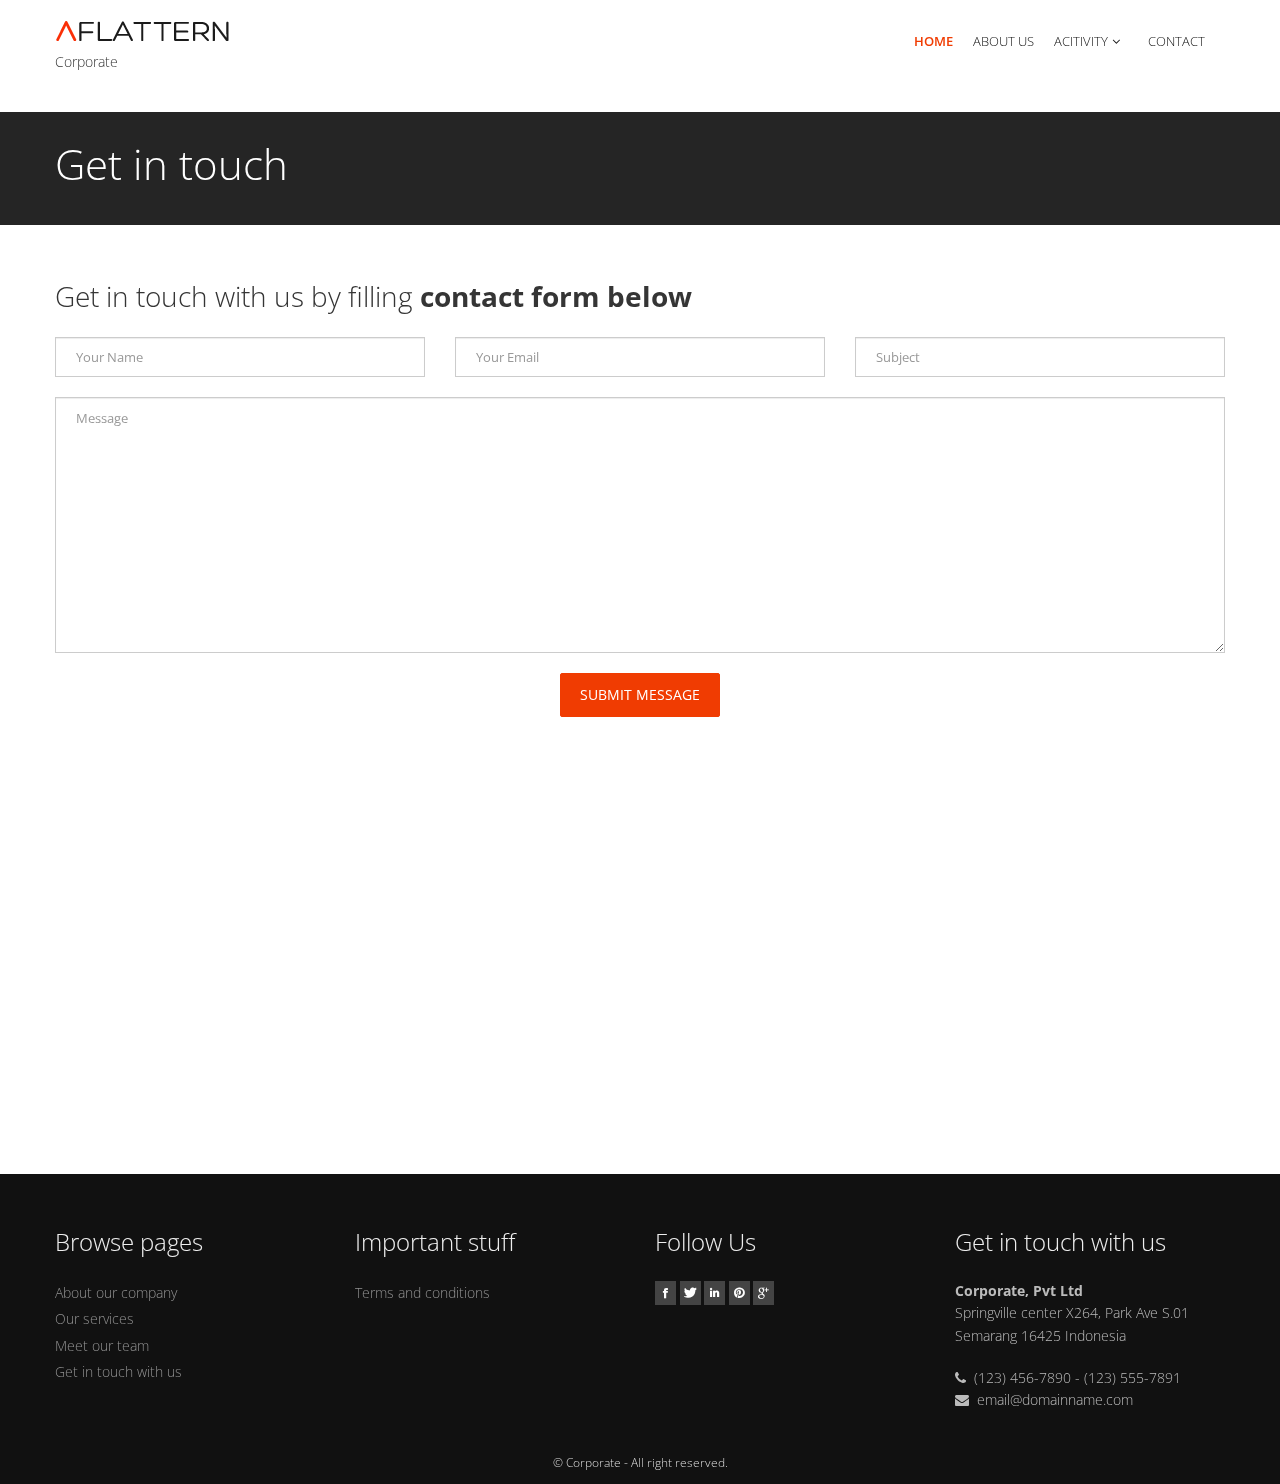
<file: contact.html>
<!DOCTYPE html>
<html lang="en">

<head>
  <meta charset="utf-8">
  <title>Corporate</title>
  <meta name="viewport" content="width=device-width, initial-scale=1.0" />
  <meta name="description" content="" />
  <meta name="author" content="" />

  <!-- css -->
  <link href="https://fonts.googleapis.com/css?family=Noto+Serif:400,400italic,700|Open+Sans:300,400,600,700" rel="stylesheet">
  <link href="css/bootstrap.css" rel="stylesheet" />
  <link href="css/bootstrap-responsive.css" rel="stylesheet" />
  <link href="css/fancybox/jquery.fancybox.css" rel="stylesheet">
  <link href="css/jcarousel.css" rel="stylesheet" />
  <link href="css/flexslider.css" rel="stylesheet" />
  <link href="css/style.css" rel="stylesheet" />
  <!-- Theme skin -->
  <link href="skins/default.css" rel="stylesheet" />
  <!-- Fav and touch icons -->
  <link rel="apple-touch-icon-precomposed" sizes="144x144" href="ico/apple-touch-icon-144-precomposed.png" />
  <link rel="apple-touch-icon-precomposed" sizes="114x114" href="ico/apple-touch-icon-114-precomposed.png" />
  <link rel="apple-touch-icon-precomposed" sizes="72x72" href="ico/apple-touch-icon-72-precomposed.png" />
  <link rel="apple-touch-icon-precomposed" href="ico/apple-touch-icon-57-precomposed.png" />
  <link rel="shortcut icon" href="ico/favicon.png" />

  <!-- =======================================================
    Theme Name: Flattern
    Theme URL: https://bootstrapmade.com/flattern-multipurpose-bootstrap-template/
    Author: BootstrapMade.com
    Author URL: https://bootstrapmade.com
  ======================================================= -->
</head>

<body>
  <div id="wrapper">
    <!-- toggle top area -->
    <!-- <div class="hidden-top">
      <div class="hidden-top-inner container">
        <div class="row">
          <div class="span12">
            <ul>
              <li><strong>We are available for any custom works this month</strong></li>
              <li>Main office: Springville center X264, Park Ave S.01</li>
              <li>Call us <i class="icon-phone"></i> (123) 456-7890 - (123) 555-7891</li>
            </ul>
          </div>
        </div>
      </div>
    </div> -->
    <!-- end toggle top area -->
    <!-- start header -->
    <header>
      <div class="container ">
        <!-- hidden top area toggle link -->
        <!-- <div id="header-hidden-link">
          <a href="#" class="toggle-link" title="Click me you'll get a surprise" data-target=".hidden-top"><i></i>Open</a>
        </div> -->
        <!-- end toggle link -->
        <!-- <div class="row nomargin">
          <div class="span12"> -->
            <!-- <div class="headnav">
              <ul>
                <li><a href="#mySignup" data-toggle="modal"><i class="icon-user"></i> Sign up</a></li>
                <li><a href="#mySignin" data-toggle="modal">Sign in</a></li>
              </ul>
            </div> -->
            <!-- Signup Modal -->
            <!-- <div id="mySignup" class="modal styled hide fade" tabindex="-1" role="dialog" aria-labelledby="mySignupModalLabel" aria-hidden="true">
              <div class="modal-header">
                <button type="button" class="close" data-dismiss="modal" aria-hidden="true">×</button>
                <h4 id="mySignupModalLabel">Create an <strong>account</strong></h4>
              </div>
              <div class="modal-body">
                <form class="form-horizontal">
                  <div class="control-group">
                    <label class="control-label" for="inputEmail">Email</label>
                    <div class="controls">
                      <input type="text" id="inputEmail" placeholder="Email">
                    </div>
                  </div>
                  <div class="control-group">
                    <label class="control-label" for="inputSignupPassword">Password</label>
                    <div class="controls">
                      <input type="password" id="inputSignupPassword" placeholder="Password">
                    </div>
                  </div>
                  <div class="control-group">
                    <label class="control-label" for="inputSignupPassword2">Confirm Password</label>
                    <div class="controls">
                      <input type="password" id="inputSignupPassword2" placeholder="Password">
                    </div>
                  </div>
                  <div class="control-group">
                    <div class="controls">
                      <button type="submit" class="btn">Sign up</button>
                    </div>
                    <p class="aligncenter margintop20">
                      Already have an account? <a href="#mySignin" data-dismiss="modal" aria-hidden="true" data-toggle="modal">Sign in</a>
                    </p>
                  </div>
                </form>
              </div>
            </div> -->
            <!-- end signup modal -->
            <!-- Sign in Modal -->
            <!-- <div id="mySignin" class="modal styled hide fade" tabindex="-1" role="dialog" aria-labelledby="mySigninModalLabel" aria-hidden="true">
              <div class="modal-header">
                <button type="button" class="close" data-dismiss="modal" aria-hidden="true">×</button>
                <h4 id="mySigninModalLabel">Login to your <strong>account</strong></h4>
              </div>
              <div class="modal-body">
                <form class="form-horizontal">
                  <div class="control-group">
                    <label class="control-label" for="inputText">Username</label>
                    <div class="controls">
                      <input type="text" id="inputText" placeholder="Username">
                    </div>
                  </div>
                  <div class="control-group">
                    <label class="control-label" for="inputSigninPassword">Password</label>
                    <div class="controls">
                      <input type="password" id="inputSigninPassword" placeholder="Password">
                    </div>
                  </div>
                  <div class="control-group">
                    <div class="controls">
                      <button type="submit" class="btn">Sign in</button>
                    </div>
                    <p class="aligncenter margintop20">
                      Forgot password? <a href="#myReset" data-dismiss="modal" aria-hidden="true" data-toggle="modal">Reset</a>
                    </p>
                  </div>
                </form>
              </div>
            </div> -->
            <!-- end signin modal -->
            <!-- Reset Modal -->
            <!-- <div id="myReset" class="modal styled hide fade" tabindex="-1" role="dialog" aria-labelledby="myResetModalLabel" aria-hidden="true">
              <div class="modal-header">
                <button type="button" class="close" data-dismiss="modal" aria-hidden="true">×</button>
                <h4 id="myResetModalLabel">Reset your <strong>password</strong></h4>
              </div>
              <div class="modal-body">
                <form class="form-horizontal">
                  <div class="control-group">
                    <label class="control-label" for="inputResetEmail">Email</label>
                    <div class="controls">
                      <input type="text" id="inputResetEmail" placeholder="Email">
                    </div>
                  </div>
                  <div class="control-group">
                    <div class="controls">
                      <button type="submit" class="btn">Reset password</button>
                    </div>
                    <p class="aligncenter margintop20">
                      We will send instructions on how to reset your password to your inbox
                    </p>
                  </div>
                </form>
              </div>
            </div> -->
            <!-- end reset modal -->
          <!-- </div>
        </div> -->
        <div class="row">
          <div class="span4">
            <div class="logo">
              <a href="index.html"><img src="img/logo.png" alt="" class="logo" /></a>
              <h1>Corporate</h1>
            </div>
          </div>
          <div class="span8">
            <div class="navbar navbar-static-top">
              <div class="navigation">
                <nav>
                  <ul class="nav topnav" style="
                    border-right: none;
                    border-left: none;
                    margin: 20px;
                ">
                    <li class="dropdown active">
                      <a href="index.html">Home</a>
                      <!-- <ul class="dropdown-menu">
                        <li><a href="index-alt2.html">Homepage 2</a></li>
                        <li><a href="index-alt3.html">Homepage 3</a></li>
                      </ul> -->
                    </li>
                    <!-- <li class="dropdown">
                      <a href="#">Features <i class="icon-angle-down"></i></a>
                      <ul class="dropdown-menu">
                        <li><a href="typography.html">Typography</a></li>
                        <li><a href="table.html">Table</a></li>
                        <li><a href="components.html">Components</a></li>
                        <li><a href="animations.html">56 Animations</a></li>
                        <li><a href="icons.html">Icons</a></li>
                        <li><a href="icon-variations.html">Icon variations</a></li>
                        <li class="dropdown"><a href="#">3 Sliders <i class="icon-angle-right"></i></a>
                          <ul class="dropdown-menu sub-menu-level1">
                            <li><a href="index.html">Nivo slider</a></li>
                            <li><a href="index-alt2.html">Slit slider</a></li>
                            <li><a href="index-alt3.html">Parallax slider</a></li>
                          </ul>
                        </li>
                      </ul>
                    </li> -->
                    <li class="dropdown">
                      <a href="about.html">About Us</i></a>
                      <!-- <ul class="dropdown-menu">
                        <li><a href="about.html">About us</a></li>
                        <li><a href="pricingbox.html">Pricing boxes</a></li>
                        <li><a href="testimonials.html">Testimonials</a></li>
                        <li><a href="404.html">404</a></li>
                      </ul> -->
                    </li>
                    <li class="dropdown">
                      <a href="#">Acitivity<i class="icon-angle-down"></i></a>
                      <ul class="dropdown-menu">
                        <li><a href="ourteam.html">Our Team</a></li>
                        <li><a href="culture.html">Culture</a></li>
                        <!-- <li><a href="portfolio-4cols.html">Portfolio 4 columns</a></li>
                        <li><a href="portfolio-detail.html">Portfolio detail</a></li> -->
                      </ul>
                    </li>
                    <!-- <li class="dropdown">
                      <a href="#">Blog <i class="icon-angle-down"></i></a>
                      <ul class="dropdown-menu">
                        <li><a href="blog-left-sidebar.html">Blog left sidebar</a></li>
                        <li><a href="blog-right-sidebar.html">Blog right sidebar</a></li>
                        <li><a href="post-left-sidebar.html">Post left sidebar</a></li>
                        <li><a href="post-right-sidebar.html">Post right sidebar</a></li>
                      </ul>
                    </li> -->
                    <li>
                      <a href="contact.html">Contact </a>
                    </li>
                  </ul>
                </nav>
              </div>
              <!-- end navigation -->
            </div>
          </div>
        </div>
      </div>
    </header>
    <!-- end header -->
    <section id="inner-headline">
      <div class="container">
        <div class="row">
          <div class="span4">
            <div class="inner-heading">
              <h2>Get in touch</h2>
            </div>
          </div>
          <div class="span8">
            <!-- <ul class="breadcrumb">
              <li><a href="#"><i class="icon-home"></i></a><i class="icon-angle-right"></i></li>
              <li class="active">Contact</li>
            </ul> -->
          </div>
        </div>
      </div>
    </section>
    <section id="content">
     

      <div class="container">
        <div class="row">
          <div class="span12">
            <h4>Get in touch with us by filling <strong>contact form below</strong></h4>

            <form action="" method="post" role="form" class="contactForm">
              <div id="sendmessage">Your message has been sent. Thank you!</div>
              <div id="errormessage"></div>

              <div class="row">
                <div class="span4 form-group">
                  <input type="text" name="name" class="form-control" id="name" placeholder="Your Name" data-rule="minlen:4" data-msg="Please enter at least 4 chars" />
                  <div class="validation"></div>
                </div>
                <div class="span4 form-group">
                  <input type="email" class="form-control" name="email" id="email" placeholder="Your Email" data-rule="email" data-msg="Please enter a valid email" />
                  <div class="validation"></div>
                </div>
                <div class="span4 form-group">
                  <input type="text" class="form-control" name="subject" id="subject" placeholder="Subject" data-rule="minlen:4" data-msg="Please enter at least 8 chars of subject" />
                  <div class="validation"></div>
                </div>
                <div class="span12 margintop10 form-group">
                  <textarea class="form-control" name="message" rows="12" data-rule="required" data-msg="Please write something for us" placeholder="Message"></textarea>
                  <div class="validation"></div>
                  <p class="text-center">
                    <button class="btn btn-large btn-theme margintop10" type="submit">Submit message</button>
                  </p>
                </div>
              </div>
            </form>
          </div>
        </div>
      </div>

      <iframe src="https://www.google.com/maps/embed?pb=!1m18!1m12!1m3!1d22864.11283411948!2d-73.96468908098944!3d40.630720240038435!2m3!1f0!2f0!3f0!3m2!1i1024!2i768!4f13.1!3m3!1m2!1s0x89c24fa5d33f083b%3A0xc80b8f06e177fe62!2sNew+York%2C+NY%2C+USA!5e0!3m2!1sen!2sbg!4v1540447494452" width="100%" height="380" frameborder="0" style="border:0" allowfullscreen></iframe>
    </section>
    <footer>
      <div class="container">
        <div class="row">
          <div class="span3">
            <div class="widget">
              <h5 class="widgetheading">Browse pages</h5>
              <ul class="link-list">
                <li><a href="about.html">About our company</a></li>
                <li><a href="#">Our services</a></li>
                <li><a href="ourteam.html">Meet our team</a></li>
                <!-- <li><a href="#">Explore our portfolio</a></li> -->
                <li><a href="contact.html">Get in touch with us</a></li>
              </ul>
            </div>
          </div>
          <div class="span3">
            <div class="widget">
              <h5 class="widgetheading">Important stuff</h5>
              <ul class="link-list">
                <!-- <li><a href="#">Press release</a></li> -->
                <li><a href="#">Terms and conditions</a></li>
                <!-- <li><a href="#">Privacy policy</a></li> -->
                <!-- <li><a href="#">Career center</a></li> -->
                <!-- <li><a href="#">Flattern forum</a></li> -->
              </ul>
            </div>
          </div>


          <div class="span3">
            <div class="widget">
            <h5 class=" widgetheading">Follow Us</h5>
              <ul class="social-network">
              <li><a href="#" data-placement="bottom" title="Facebook"><i class="icon-facebook icon-square"></i></a></li>
              <li><a href="#" data-placement="bottom" title="Twitter"><i class="icon-twitter icon-square"></i></a></li>
              <li><a href="#" data-placement="bottom" title="Linkedin"><i class="icon-linkedin icon-square"></i></a></li>
              <li><a href="#" data-placement="bottom" title="Pinterest"><i class="icon-pinterest icon-square"></i></a></li>
              <li><a href="#" data-placement="bottom" title="Google plus"><i class="icon-google-plus icon-square"></i></a></li>
            </ul>
          </div>
          </div>

          <!-- <div class="span3">
            <div class="widget">
              <h5 class="widgetheading">Discover Our Photography</h5>
              <div class="flickr_badge">
                <script type="text/javascript" src="http://www.flickr.com/badge_code_v2.gne?count=8&amp;display=random&amp;size=s&amp;layout=x&amp;source=user&amp;user=your_flickr_user_id"></script>
              </div>
              <div class="clear"></div>
            </div>
          </div> -->
          
          <div class="span3">
            <div class="widget">
              <h5 class="widgetheading">Get in touch with us</h5>
              <address>
								<strong>Corporate, Pvt Ltd</strong><br>
								 Springville center X264, Park Ave S.01<br>
								 Semarang 16425 Indonesia
					 		</address>
              <p>
                <i class="icon-phone"></i> (123) 456-7890 - (123) 555-7891 <br>
                <i class="icon-envelope-alt"></i> email@domainname.com
              </p>
            </div>
          </div>
        </div>
        <div class="copyright">
          <p>
            <span>&copy; Corporate - All right reserved.</span>
          </p>
      </div>
      <!-- <div id="sub-footer"> 
        <div class="container">
          <div class="row">
            <div class="span6">
              <div class="copyright">
                <p>
                  <span>&copy; Corporate - All right reserved.</span>
                </p>
                <div class="credits">
                
                    All the links in the footer should remain intact.
                    You can delete the links only if you purchased the pro version.
                    Licensing information: https://bootstrapmade.com/license/
                    Purchase the pro version with working PHP/AJAX contact form: https://bootstrapmade.com/buy/?theme=Flattern
                  
                  Designed by <a href="https://bootstrapmade.com/">BootstrapMade</a>
                </div>
              </div>
            </div>
             <div class="span6">
              <ul class="social-network">
                <li><a href="#" data-placement="bottom" title="Facebook"><i class="icon-facebook icon-square"></i></a></li>
                <li><a href="#" data-placement="bottom" title="Twitter"><i class="icon-twitter icon-square"></i></a></li>
                <li><a href="#" data-placement="bottom" title="Linkedin"><i class="icon-linkedin icon-square"></i></a></li>
                <li><a href="#" data-placement="bottom" title="Pinterest"><i class="icon-pinterest icon-square"></i></a></li>
                <li><a href="#" data-placement="bottom" title="Google plus"><i class="icon-google-plus icon-square"></i></a></li>
              </ul>
            </div>
          </div>
        </div>
      </div>-->
    </footer>
  </div>
  <!-- <a href="#" class="scrollup"><i class="icon-chevron-up icon-square icon-32 active"></i></a> -->
  <!-- javascript
    ================================================== -->
  <!-- Placed at the end of the document so the pages load faster -->
  <script src="js/jquery.js"></script>
  <script src="js/jquery.easing.1.3.js"></script>
  <script src="js/bootstrap.js"></script>
  <script src="js/jcarousel/jquery.jcarousel.min.js"></script>
  <script src="js/jquery.fancybox.pack.js"></script>
  <script src="js/jquery.fancybox-media.js"></script>
  <script src="js/google-code-prettify/prettify.js"></script>
  <script src="js/portfolio/jquery.quicksand.js"></script>
  <script src="js/portfolio/setting.js"></script>
  <script src="js/jquery.flexslider.js"></script>
  <script src="js/jquery.nivo.slider.js"></script>
  <script src="js/modernizr.custom.js"></script>
  <script src="js/jquery.ba-cond.min.js"></script>
  <script src="js/jquery.slitslider.js"></script>
  <script src="js/animate.js"></script>

  <!-- Template Custom JavaScript File -->
  <script src="js/custom.js"></script>

</body>
</html>
</file>
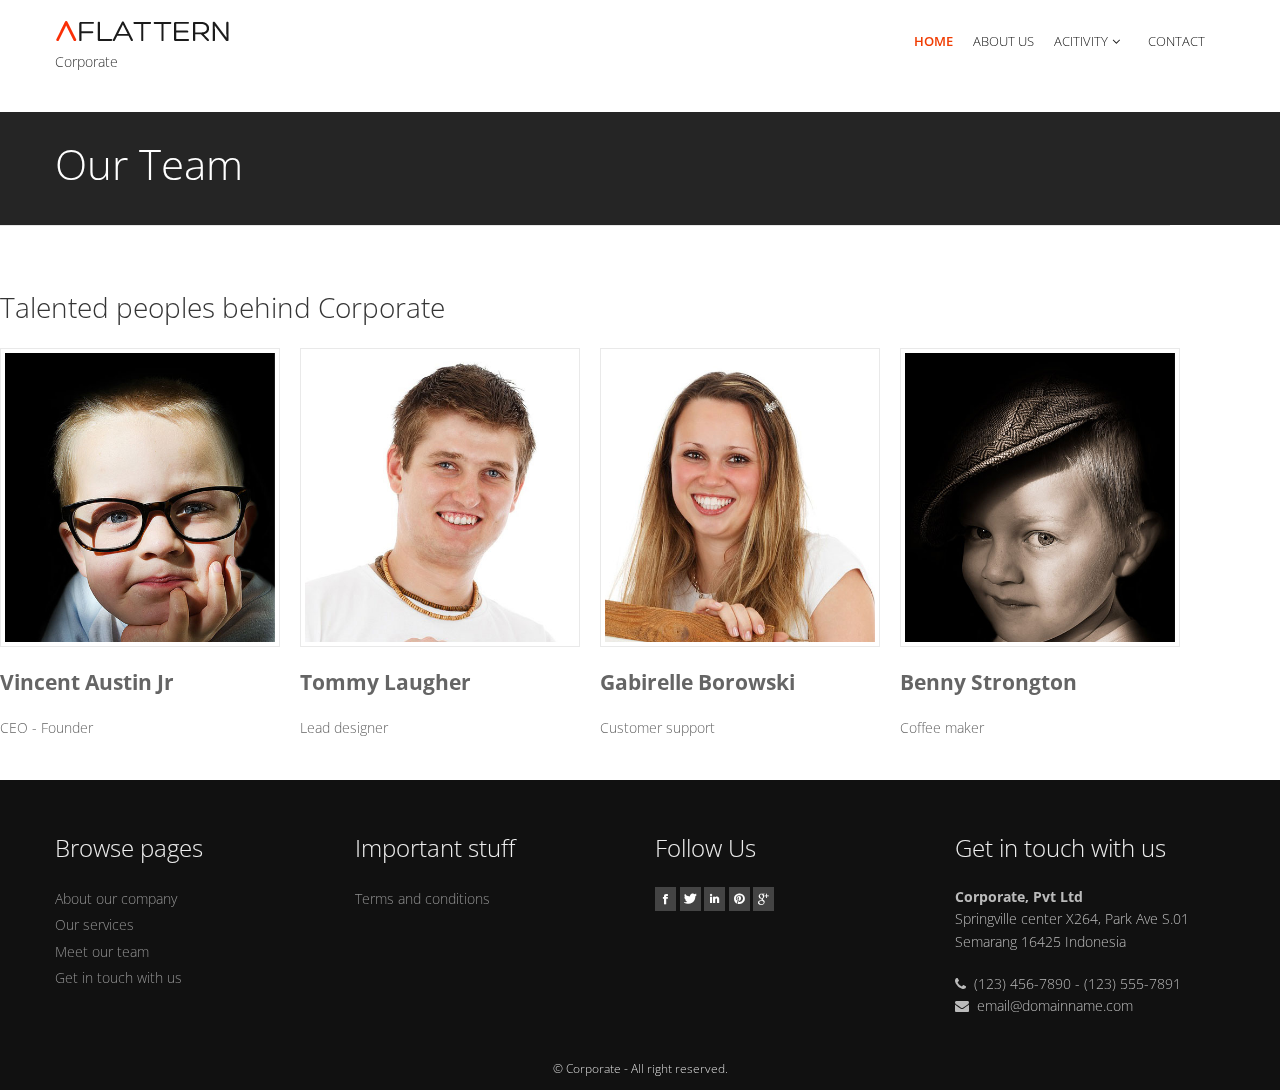
<file: ourteam.html>
<!DOCTYPE html>
<html lang="en">

<head>
  <meta charset="utf-8">
  <title>Corporate</title>
  <meta name="viewport" content="width=device-width, initial-scale=1.0" />
  <meta name="description" content="" />
  <meta name="author" content="" />

  <!-- css -->
  <link href="https://fonts.googleapis.com/css?family=Noto+Serif:400,400italic,700|Open+Sans:300,400,600,700"
    rel="stylesheet">
  <link href="css/bootstrap.css" rel="stylesheet" />
  <link href="css/bootstrap-responsive.css" rel="stylesheet" />
  <link href="css/fancybox/jquery.fancybox.css" rel="stylesheet">
  <link href="css/jcarousel.css" rel="stylesheet" />
  <link href="css/flexslider.css" rel="stylesheet" />
  <link href="css/style.css" rel="stylesheet" />
  <!-- Theme skin -->
  <link href="skins/default.css" rel="stylesheet" />
  <!-- Fav and touch icons -->
  <link rel="apple-touch-icon-precomposed" sizes="144x144" href="ico/apple-touch-icon-144-precomposed.png" />
  <link rel="apple-touch-icon-precomposed" sizes="114x114" href="ico/apple-touch-icon-114-precomposed.png" />
  <link rel="apple-touch-icon-precomposed" sizes="72x72" href="ico/apple-touch-icon-72-precomposed.png" />
  <link rel="apple-touch-icon-precomposed" href="ico/apple-touch-icon-57-precomposed.png" />
  <link rel="shortcut icon" href="ico/favicon.png" />

  <!-- =======================================================
    Theme Name: Flattern
    Theme URL: https://bootstrapmade.com/flattern-multipurpose-bootstrap-template/
    Author: BootstrapMade.com
    Author URL: https://bootstrapmade.com
  ======================================================= -->
</head>

<body>
  <div id="wrapper">
    <!-- toggle top area -->
    <!-- <div class="hidden-top">
      <div class="hidden-top-inner container">
        <div class="row">
          <div class="span12">
            <ul>
              <li><strong>We are available for any custom works this month</strong></li>
              <li>Main office: Springville center X264, Park Ave S.01</li>
              <li>Call us <i class="icon-phone"></i> (123) 456-7890 - (123) 555-7891</li>
            </ul>
          </div>
        </div>
      </div>
    </div> -->
    <!-- end toggle top area -->
    <!-- start header -->
    <header>
      <div class="container ">
        <!-- hidden top area toggle link -->
        <!-- <div id="header-hidden-link">
          <a href="#" class="toggle-link" title="Click me you'll get a surprise" data-target=".hidden-top"><i></i>Open</a>
        </div> -->
        <!-- end toggle link -->
        <!-- <div class="row nomargin">
          <div class="span12"> -->
        <!-- <div class="headnav">
              <ul>
                <li><a href="#mySignup" data-toggle="modal"><i class="icon-user"></i> Sign up</a></li>
                <li><a href="#mySignin" data-toggle="modal">Sign in</a></li>
              </ul>
            </div> -->
        <!-- Signup Modal -->
        <!-- <div id="mySignup" class="modal styled hide fade" tabindex="-1" role="dialog" aria-labelledby="mySignupModalLabel" aria-hidden="true">
              <div class="modal-header">
                <button type="button" class="close" data-dismiss="modal" aria-hidden="true">×</button>
                <h4 id="mySignupModalLabel">Create an <strong>account</strong></h4>
              </div>
              <div class="modal-body">
                <form class="form-horizontal">
                  <div class="control-group">
                    <label class="control-label" for="inputEmail">Email</label>
                    <div class="controls">
                      <input type="text" id="inputEmail" placeholder="Email">
                    </div>
                  </div>
                  <div class="control-group">
                    <label class="control-label" for="inputSignupPassword">Password</label>
                    <div class="controls">
                      <input type="password" id="inputSignupPassword" placeholder="Password">
                    </div>
                  </div>
                  <div class="control-group">
                    <label class="control-label" for="inputSignupPassword2">Confirm Password</label>
                    <div class="controls">
                      <input type="password" id="inputSignupPassword2" placeholder="Password">
                    </div>
                  </div>
                  <div class="control-group">
                    <div class="controls">
                      <button type="submit" class="btn">Sign up</button>
                    </div>
                    <p class="aligncenter margintop20">
                      Already have an account? <a href="#mySignin" data-dismiss="modal" aria-hidden="true" data-toggle="modal">Sign in</a>
                    </p>
                  </div>
                </form>
              </div>
            </div> -->
        <!-- end signup modal -->
        <!-- Sign in Modal -->
        <!-- <div id="mySignin" class="modal styled hide fade" tabindex="-1" role="dialog" aria-labelledby="mySigninModalLabel" aria-hidden="true">
              <div class="modal-header">
                <button type="button" class="close" data-dismiss="modal" aria-hidden="true">×</button>
                <h4 id="mySigninModalLabel">Login to your <strong>account</strong></h4>
              </div>
              <div class="modal-body">
                <form class="form-horizontal">
                  <div class="control-group">
                    <label class="control-label" for="inputText">Username</label>
                    <div class="controls">
                      <input type="text" id="inputText" placeholder="Username">
                    </div>
                  </div>
                  <div class="control-group">
                    <label class="control-label" for="inputSigninPassword">Password</label>
                    <div class="controls">
                      <input type="password" id="inputSigninPassword" placeholder="Password">
                    </div>
                  </div>
                  <div class="control-group">
                    <div class="controls">
                      <button type="submit" class="btn">Sign in</button>
                    </div>
                    <p class="aligncenter margintop20">
                      Forgot password? <a href="#myReset" data-dismiss="modal" aria-hidden="true" data-toggle="modal">Reset</a>
                    </p>
                  </div>
                </form>
              </div>
            </div> -->
        <!-- end signin modal -->
        <!-- Reset Modal -->
        <!-- <div id="myReset" class="modal styled hide fade" tabindex="-1" role="dialog" aria-labelledby="myResetModalLabel" aria-hidden="true">
              <div class="modal-header">
                <button type="button" class="close" data-dismiss="modal" aria-hidden="true">×</button>
                <h4 id="myResetModalLabel">Reset your <strong>password</strong></h4>
              </div>
              <div class="modal-body">
                <form class="form-horizontal">
                  <div class="control-group">
                    <label class="control-label" for="inputResetEmail">Email</label>
                    <div class="controls">
                      <input type="text" id="inputResetEmail" placeholder="Email">
                    </div>
                  </div>
                  <div class="control-group">
                    <div class="controls">
                      <button type="submit" class="btn">Reset password</button>
                    </div>
                    <p class="aligncenter margintop20">
                      We will send instructions on how to reset your password to your inbox
                    </p>
                  </div>
                </form>
              </div>
            </div> -->
        <!-- end reset modal -->
        <!-- </div>
        </div> -->
        <div class="row">
          <div class="span4">
            <div class="logo">
              <a href="index.html"><img src="img/logo.png" alt="" class="logo" /></a>
              <h1>Corporate</h1>
            </div>
          </div>
          <div class="span8">
            <div class="navbar navbar-static-top">
              <div class="navigation">
                <nav>
                  <ul class="nav topnav" style="
                    border-right: none;
                    border-left: none;
                    margin: 20px;
                ">
                    <li class="dropdown active">
                      <a href="index.html">Home</a>
                      <!-- <ul class="dropdown-menu">
                        <li><a href="index-alt2.html">Homepage 2</a></li>
                        <li><a href="index-alt3.html">Homepage 3</a></li>
                      </ul> -->
                    </li>
                    <!-- <li class="dropdown">
                      <a href="#">Features <i class="icon-angle-down"></i></a>
                      <ul class="dropdown-menu">
                        <li><a href="typography.html">Typography</a></li>
                        <li><a href="table.html">Table</a></li>
                        <li><a href="components.html">Components</a></li>
                        <li><a href="animations.html">56 Animations</a></li>
                        <li><a href="icons.html">Icons</a></li>
                        <li><a href="icon-variations.html">Icon variations</a></li>
                        <li class="dropdown"><a href="#">3 Sliders <i class="icon-angle-right"></i></a>
                          <ul class="dropdown-menu sub-menu-level1">
                            <li><a href="index.html">Nivo slider</a></li>
                            <li><a href="index-alt2.html">Slit slider</a></li>
                            <li><a href="index-alt3.html">Parallax slider</a></li>
                          </ul>
                        </li>
                      </ul>
                    </li> -->
                    <li class="dropdown">
                      <a href="about.html">About Us</i></a>
                      <!-- <ul class="dropdown-menu">
                        <li><a href="about.html">About us</a></li>
                        <li><a href="pricingbox.html">Pricing boxes</a></li>
                        <li><a href="testimonials.html">Testimonials</a></li>
                        <li><a href="404.html">404</a></li>
                      </ul> -->
                    </li>
                    <li class="dropdown">
                      <a href="#">Acitivity<i class="icon-angle-down"></i></a>
                      <ul class="dropdown-menu">
                        <li><a href="ourteam.html">Our Team</a></li>
                        <li><a href="culture.html">Culture</a></li>
                        <!-- <li><a href="portfolio-4cols.html">Portfolio 4 columns</a></li>
                        <li><a href="portfolio-detail.html">Portfolio detail</a></li> -->
                      </ul>
                    </li>
                    <!-- <li class="dropdown">
                      <a href="#">Blog <i class="icon-angle-down"></i></a>
                      <ul class="dropdown-menu">
                        <li><a href="blog-left-sidebar.html">Blog left sidebar</a></li>
                        <li><a href="blog-right-sidebar.html">Blog right sidebar</a></li>
                        <li><a href="post-left-sidebar.html">Post left sidebar</a></li>
                        <li><a href="post-right-sidebar.html">Post right sidebar</a></li>
                      </ul>
                    </li> -->
                    <li>
                      <a href="contact.html">Contact </a>
                    </li>
                  </ul>
                </nav>
              </div>
              <!-- end navigation -->
            </div>
          </div>
        </div>
      </div>
    </header>

    <section id="inner-headline">
      <div class="container">
        <div class="row">
          <div class="span4">
            <div class="inner-heading">
              <h2>Our Team</h2>
            </div>
          </div>
          <div class="span8">
            <!-- <ul class="breadcrumb">
              <li><a href="#"><i class="icon-home"></i></a><i class="icon-angle-right"></i></li>
              <li><a href="#">Pages</a><i class="icon-angle-right"></i></li>
              <li class="active">About us</li>
            </ul> -->
          </div>
        </div>
      </div>
    </section>

    <!-- divider -->
    <!-- divider -->
    <div class="row">
      <div class="span12">
        <div class="solidline">
        </div>
      </div>
    </div>
    <!-- end divider -->
    <div class="row">
      <div class="span12">
        <h4>Talented peoples behind Corporate</h4>
      </div>
      <div class="ourimg" style="margin-left: 0px;">
      <div class="span3">
        <img src="img/dummies/team1.jpg" alt="" class="img-polaroid" />
        <div class="roles">
          <p class="lead">
            <strong>Vincent Austin Jr</strong>
          </p>
          <p>
            CEO - Founder
          </p>
        </div>
      </div>
      <div class="span3">
        <img src="img/dummies/team2.jpg" alt="" class="img-polaroid" />
        <div class="roles">
          <p class="lead">
            <strong>Tommy Laugher</strong>
          </p>
          <p>
            Lead designer
          </p>
        </div>
      </div>
      <div class="span3">
        <img src="img/dummies/team3.jpg" alt="" class="img-polaroid" />
        <div class="roles">
          <p class="lead">
            <strong>Gabirelle Borowski</strong>
          </p>
          <p>
            Customer support
          </p>
        </div>
      </div>
      <div class="span3">
        <img src="img/dummies/team4.jpg" alt="" class="img-polaroid" />
        <div class="roles">
          <p class="lead">
            <strong>Benny Strongton</strong>
          </p>
          <p>
            Coffee maker
          </p>
        </div>
        </div>
      </div>
    </div>


    <!-- divider -->




















    <footer>
      <div class="container">
        <div class="row">
          <div class="span3">
            <div class="widget">
              <h5 class="widgetheading">Browse pages</h5>
              <ul class="link-list">
                <li><a href="about.html">About our company</a></li>
                <li><a href="#">Our services</a></li>
                <li><a href="ourteam.html">Meet our team</a></li>
                <!-- <li><a href="#">Explore our portfolio</a></li> -->
                <li><a href="contact.html">Get in touch with us</a></li>
              </ul>
            </div>
          </div>
          <div class="span3">
            <div class="widget">
              <h5 class="widgetheading">Important stuff</h5>
              <ul class="link-list">
                <!-- <li><a href="#">Press release</a></li> -->
                <li><a href="#">Terms and conditions</a></li>
                <!-- <li><a href="#">Privacy policy</a></li> -->
                <!-- <li><a href="#">Career center</a></li> -->
                <!-- <li><a href="#">Flattern forum</a></li> -->
              </ul>
            </div>
          </div>


          <div class="span3">
            <div class="widget">
              <h5 class=" widgetheading">Follow Us</h5>
              <ul class="social-network">
                <li><a href="#" data-placement="bottom" title="Facebook"><i class="icon-facebook icon-square"></i></a>
                </li>
                <li><a href="#" data-placement="bottom" title="Twitter"><i class="icon-twitter icon-square"></i></a>
                </li>
                <li><a href="#" data-placement="bottom" title="Linkedin"><i class="icon-linkedin icon-square"></i></a>
                </li>
                <li><a href="#" data-placement="bottom" title="Pinterest"><i class="icon-pinterest icon-square"></i></a>
                </li>
                <li><a href="#" data-placement="bottom" title="Google plus"><i
                      class="icon-google-plus icon-square"></i></a></li>
              </ul>
            </div>
          </div>

          <!-- <div class="span3">
                <div class="widget">
                  <h5 class="widgetheading">Discover Our Photography</h5>
                  <div class="flickr_badge">
                    <script type="text/javascript" src="http://www.flickr.com/badge_code_v2.gne?count=8&amp;display=random&amp;size=s&amp;layout=x&amp;source=user&amp;user=your_flickr_user_id"></script>
                  </div>
                  <div class="clear"></div>
                </div>
              </div> -->

          <div class="span3">
            <div class="widget">
              <h5 class="widgetheading">Get in touch with us</h5>
              <address>
                <strong>Corporate, Pvt Ltd</strong><br>
                Springville center X264, Park Ave S.01<br>
                Semarang 16425 Indonesia
              </address>
              <p>
                <i class="icon-phone"></i> (123) 456-7890 - (123) 555-7891 <br>
                <i class="icon-envelope-alt"></i> email@domainname.com
              </p>
            </div>
          </div>
        </div>
        <div class="copyright">
          <p>
            <span>&copy; Corporate - All right reserved.</span>
          </p>
        </div>
        <!-- <div id="sub-footer"> 
            <div class="container">
              <div class="row">
                <div class="span6">
                  <div class="copyright">
                    <p>
                      <span>&copy; Corporate - All right reserved.</span>
                    </p>
                    <div class="credits">
                    
                        All the links in the footer should remain intact.
                        You can delete the links only if you purchased the pro version.
                        Licensing information: https://bootstrapmade.com/license/
                        Purchase the pro version with working PHP/AJAX contact form: https://bootstrapmade.com/buy/?theme=Flattern
                      
                      Designed by <a href="https://bootstrapmade.com/">BootstrapMade</a>
                    </div>
                  </div>
                </div>
                 <div class="span6">
                  <ul class="social-network">
                    <li><a href="#" data-placement="bottom" title="Facebook"><i class="icon-facebook icon-square"></i></a></li>
                    <li><a href="#" data-placement="bottom" title="Twitter"><i class="icon-twitter icon-square"></i></a></li>
                    <li><a href="#" data-placement="bottom" title="Linkedin"><i class="icon-linkedin icon-square"></i></a></li>
                    <li><a href="#" data-placement="bottom" title="Pinterest"><i class="icon-pinterest icon-square"></i></a></li>
                    <li><a href="#" data-placement="bottom" title="Google plus"><i class="icon-google-plus icon-square"></i></a></li>
                  </ul>
                </div>
              </div>
            </div>
          </div>-->
    </footer>
  </div>
  <!-- <a href="#" class="scrollup"><i class="icon-chevron-up icon-square icon-32 active"></i></a> -->
  <!-- javascript
        ================================================== -->
  <!-- Placed at the end of the document so the pages load faster -->
  <script src="js/jquery.js"></script>
  <script src="js/jquery.easing.1.3.js"></script>
  <script src="js/bootstrap.js"></script>
  <script src="js/jcarousel/jquery.jcarousel.min.js"></script>
  <script src="js/jquery.fancybox.pack.js"></script>
  <script src="js/jquery.fancybox-media.js"></script>
  <script src="js/google-code-prettify/prettify.js"></script>
  <script src="js/portfolio/jquery.quicksand.js"></script>
  <script src="js/portfolio/setting.js"></script>
  <script src="js/jquery.flexslider.js"></script>
  <script src="js/jquery.nivo.slider.js"></script>
  <script src="js/modernizr.custom.js"></script>
  <script src="js/jquery.ba-cond.min.js"></script>
  <script src="js/jquery.slitslider.js"></script>
  <script src="js/animate.js"></script>

  <!-- Template Custom JavaScript File -->
  <script src="js/custom.js"></script>

</body>

</html>
</file>
<file: css/jcarousel.css>
.jcarousel-skin-tango{
	float:left;
	width:100%;
	margin:0;
	margin-bottom:50px;
	padding:0;
}

.jcarousel-skin-tango li{
	position:relative;
	float:left;
	margin:0;
	width:auto;
	padding:0;
}

.jcarousel-skin-tango .jcarousel-container {
	width:100%;
}

.jcarousel-skin-tango .jcarousel-direction-rtl {
	direction: rtl;
	width:100%;
}

.jcarousel-skin-tango .jcarousel-container-horizontal {
    width:100%;
    padding: 0;
}

.jcarousel-skin-tango .jcarousel-clip {
    overflow: hidden;
	width:100%;
}

.jcarousel-skin-tango .jcarousel-clip-horizontal {
	width:100%;
    height: auto;
}

.jcarousel-skin-tango .jcarousel-item {
	margin-left: 0;
	margin-right: 20px;
	margin-bottom: 0;
}


/**
 *  Horizontal Buttons
 */
.jcarousel-skin-tango .jcarousel-next-horizontal {
    position: absolute;
    top: -50px;
	right: 15px;  
    width: 25px;
    height: 14px;
    cursor: pointer;
    -webkit-transition: all 0.5s ease-out;
    -moz-transition: all 0.5s ease-out;
    -o-transition: all 0.5s ease-out;
    transition: all 0.5s ease-out;		
}

.jcarousel-skin-tango .jcarousel-next-horizontal:hover,
.jcarousel-skin-tango .jcarousel-next-horizontal:focus, 
.jcarousel-skin-tango .jcarousel-next-horizontal:active{
    background-position: -75px 0;
}

.jcarousel-skin-tango .jcarousel-next-disabled-horizontal,
.jcarousel-skin-tango .jcarousel-next-disabled-horizontal:hover,
.jcarousel-skin-tango .jcarousel-next-disabled-horizontal:focus,
.jcarousel-skin-tango .jcarousel-next-disabled-horizontal:active {
    cursor: default;
	background-color:#f2f2f2;
    background-position: -50px 0;
}

.jcarousel-skin-tango .jcarousel-prev-horizontal {
    position: absolute;
    top: -50px;
	right: 30px;
    cursor: pointer;
    -webkit-transition: all 0.5s ease-out;
    -moz-transition: all 0.5s ease-out;
    -o-transition: all 0.5s ease-out;
    transition: all 0.5s ease-out;		
	
  font-family: FontAwesome;
  font-weight: normal;
  font-style: normal;
  text-decoration: inherit;
  -webkit-font-smoothing: antialiased;

  /* sprites.less reset */
  display: inline;
  width: auto;
  height: auto;
  line-height: normal;
  vertical-align: baseline;
  background-image: none;
  background-position: 0% 0%;
  background-repeat: repeat;
  margin-top: 0;
      margin: 0;
    display: inline-block !important;
    text-align: center !important;
    color: #fff;
    width: 18px;
    height: 18px;
	padding:3px;
    font-size: 12px;
    line-height: 18px;
    text-shadow:none;
    cursor: pointer;
    background-color: #444;
}

.jcarousel-skin-tango .jcarousel-prev-horizontal:before {
content: "\f104"; 
}
.jcarousel-skin-tango .jcarousel-next-horizontal:before { 
content: "\f105"; }

.jcarousel-skin-tango .jcarousel-next-horizontal {
    position: absolute;
    top: -50px;
	right: 0px;
    cursor: pointer;
    -webkit-transition: all 0.5s ease-out;
    -moz-transition: all 0.5s ease-out;
    -o-transition: all 0.5s ease-out;
    transition: all 0.5s ease-out;		
	
  font-family: FontAwesome;
  font-weight: normal;
  font-style: normal;
  text-decoration: inherit;
  -webkit-font-smoothing: antialiased;

  /* sprites.less reset */
  display: inline;
  width: auto;
  height: auto;
  line-height: normal;
  vertical-align: baseline;
  background-image: none;
  background-position: 0% 0%;
  background-repeat: repeat;
  margin-top: 0;
      margin-bottom:20px;
    display: inline-block !important;
    text-align: center !important;
    color: #fff;
    width: 18px;
    height: 18px;
	padding:3px;
    font-size: 12px;
    line-height: 18px;
    text-shadow:none;
    cursor: pointer;
    background-color: #444;
}

.jcarousel-skin-tango .jcarousel-prev-horizontal:hover, 
.jcarousel-skin-tango .jcarousel-prev-horizontal:focus {
    background-position: 0 0;
}



.jcarousel-skin-tango .jcarousel-prev-disabled-horizontal,
.jcarousel-skin-tango .jcarousel-prev-disabled-horizontal:hover,
.jcarousel-skin-tango .jcarousel-prev-disabled-horizontal:focus,
.jcarousel-skin-tango .jcarousel-prev-disabled-horizontal:active {
    cursor: default;
    background-position: -25px 0;
	background-color:#ddd;
}
</file>
<file: skins/default.css>
/* === color === */

a, a:hover,a:focus,a:active, footer a.text-link:hover, strike, footer ul.link-list li a:hover, .post-meta span a:hover, footer a.text-link, 
ul.meta-post li a:hover, ul.cat li a:hover, ul.recent li h6 a:hover, ul.portfolio-categ li.active a, ul.portfolio-categ li.active a:hover, ul.portfolio-categ li a:hover,ul.related-post li h4 a:hover, span.highlight,article .post-heading h3 a:hover,
.navbar .nav > .active > a,.navbar .nav > .active > a:hover,.navbar .nav > li > a:hover,.navbar .nav > li > a:focus,.navbar .nav > .active > a:focus, .validation  { 
	color:#F03C02;
}

/* === background color === */
.navbar .nav > .active.dropdown > a.dropdown-toggle,
.navbar .nav > .active.dropdown > a.dropdown-toggle:hover,
.navbar .nav > .active.dropdown > a.dropdown-toggle:focus,
.custom-carousel-nav.right:hover, .custom-carousel-nav.left:hover, 
.dropdown-menu li:hover,
.dropdown-menu li a:hover,
.dropdown-menu li > a:focus,
.dropdown-submenu:hover > a, 
.dropdown-menu .active > a,
.dropdown-menu .active > a:hover,
.pagination ul > .active > a:hover,
.pagination ul > .active > a,
.pagination ul > .active > span,
.flex-control-nav li a:hover, 
.flex-control-nav li a.active {
  background-color: #F03C02;
}

/* === border color === */
.pagination ul > li.active > a,
.pagination ul > li.active > span, a.thumbnail:hover, input[type="text"].search-form:focus {
	border:1px solid #F03C02;
}

textarea:focus,
input[type="text"]:focus,
input[type="password"]:focus,
input[type="datetime"]:focus,
input[type="datetime-local"]:focus,
input[type="date"]:focus,
input[type="month"]:focus,
input[type="time"]:focus,
input[type="week"]:focus,
input[type="number"]:focus,
input[type="email"]:focus,
input[type="url"]:focus,
input[type="search"]:focus,
input[type="tel"]:focus,
input[type="color"]:focus,
.uneditable-input:focus {
  border-color: #F03C02;
}

input:focus {
	border-color: #F03C02;
}


#sendmessage {
	color: #F03C02;
}

.pullquote-left {
	border-left:5px solid #F03C02;
}

.pullquote-right {
	border-right:5px solid #F03C02;
}


/* === Header === */
/* --- toggle top area --- */
 .hidden-top {	
	background:#F03C02;
}
#header-hidden-link a.toggle-link,
#header-hidden-link a.top-link {
	background:#F03C02;
}


/* carousel */
.jcarousel-skin-tango .jcarousel-prev-horizontal:hover, 
.jcarousel-skin-tango .jcarousel-prev-horizontal:focus,
.jcarousel-skin-tango .jcarousel-next-horizontal:hover, 
.jcarousel-skin-tango .jcarousel-next-horizontal:focus
 {
	background:#F03C02;
}

ul.clients li:hover {
	border:4px solid #F03C02;
}

/* buttons */
.btn-dark:hover,.btn-dark:focus,.btn-dark:active  {
  background: #F03C02;
  border:1px solid #F03C02;
}

.btn-theme {
  border:1px solid #F03C02;
  background: #F03C02;
}

/* modal styled */
.modal.styled .modal-header {
  background-color: #F03C02;
}


/* blog */
.post-meta {
	border-top:4px solid #F03C02;
}

.post-meta .comments a:hover  {
	color:#F03C02;
}

.widget ul.tags li a:hover {
	background: #F03C02;
}

.recent-post .text h5 a:hover{
	color:#F03C02;
}

/* pricing box */

.pricing-box-alt.special .pricing-heading {
	background: #F03C02;
}


/* portfolio */
.item-thumbs .hover-wrap .overlay-img {
	background: #F03C02;	
}


/* pagination */
#pagination a:hover {
    background: #F03C02;
}

/* pricing box */
.pricing-box.special .pricing-offer{
	background: #F03C02;
}


/* fontawesome icons */
.icon-square:hover,
.icon-rounded:hover,
.icon-circled:hover {
    background-color: #F03C02;
}
[class^="icon-"].active,
[class*=" icon-"].active {
    background-color: #F03C02;
}

/* fancybox */
.fancybox-close:hover {
	background-color:#F03C02;
}
.fancybox-nav:hover span {
	background-color:#F03C02;
}

/* parallax c slider */
.da-slide .da-link:hover{
	background: #F03C02;
	border: 4px solid #F03C02;
}

.da-dots span{
	background: #F03C02;
}

/* flexslider */
#featured .flexslider .slide-caption {
	border-left:5px solid #F03C02;
}

/* Nivo slider */
.nivo-directionNav a:hover {
    background-color: #F03C02;
}
.nivo-caption, .caption {
	border-bottom: #F03C02 5px solid;
}

/* footer */
</file>
<file: css/style.css>
/*
  Theme Name: Flattern
  Theme URL: https://bootstrapmade.com/flattern-multipurpose-bootstrap-template/
  Author: BootstrapMade.com
  Author URL: https://bootstrapmade.com
*/

/* === prettify === */

@import url('../js/google-code-prettify/prettify.css');
/* === fontawesome === */

@import url('font-awesome.css');
/* === custom icon === */

@import url('custom-fonts.css');
/* ==== overwrite bootstrap standard ==== */

@import url('overwrite.css');
@import url('animate.css');
/* Table of content */

/*===================================
1. General
2. layout
3. Responsive media
4. Header
5. Section: Featured
6. Sliders
7. Intro
8. Section: Content
9. Section: Bottom
10. Inner - Section: page headline
11. Forms
12. Portfolio
13. Elements
14. Blog & article
15. Aside, sidebar
16. Footer
17. Divider, Line & Misc
18. Position & alignment
19. More icon from custom font icon
20. Spacer, margin
21. Media queries
==================================== */

/* ===================================
1. General
==================================== */

body {
  font-family: 'Open Sans', Arial, sans-serif;
  font-size: 14px;
  font-weight: 300;
  line-height: 1.6em;
  color: #656565;
}

a:active {
  outline: 0;
}

.clear {
  clear: both;
}

/* ===================================
2. layout
==================================== */

.container {
  padding: 0 20px 0 20px;
  position: relative;
}

#wrapper {
  width: 100%;
  margin: 0;
  padding: 0;
}

#wrapper.boxed {
  width: 1230px;
  overflow: hidden;
  margin: 0 auto;
  padding: 0;
  background: #fff;
}

.row, .row-fluid {
  margin-bottom: 30px;
}

.row .row, .row-fluid .row-fluid {
  margin-bottom: 30px;
 

}

.row.nomargin, .row-fluid.nomargin {
  margin-bottom: 0;
}

/* ===================================
3. Responsive media
==================================== */

.video-container, .map-container, .embed-container {
  position: relative;
  margin: 0 0 15px 0;
  padding-bottom: 51%;
  padding-top: 30px;
  height: 0;
  overflow: hidden;
  border: none;
}

.embed-container iframe, .embed-container object, .embed-container embed, .video-container iframe, .map-container iframe, .map-container object, .map-container embed, .video-container object, .video-container embed {
  position: absolute;
  top: 0;
  left: 0;
  width: 100%;
  height: 100%;
}

iframe {
  border: none;
}

img.img-polaroid {
  margin: 0 0 20px 0;
}

.img-box {
  max-width: 100%;
}

/* ===================================
4. Header
==================================== */

/* --- hidden top area --- */

.hidden-top {
  height: 0;
  color: #fff;
  overflow: hidden;
  -webkit-transition: all 0.4s ease-out;
  -moz-transition: all 0.4s ease-out;
  -o-transition: all 0.4s ease-out;
  transition: all 0.4s ease-out;
}

.hidden-top-inner ul {
  list-style: none;
  margin-top: 30px;
  margin-left: 0;
}

.hidden-top-inner ul li {
  display: inline;
  margin: 0 20px 0 0;
}

.hidden-top.toggle-link-open {
  padding: 10px 0;
}

.hidden-top a {
  color: #ffffff;
}

#header-hidden-link {
  position: absolute;
  right: 60px;
  top: 0px;
}

#header-hidden-link a.toggle-link, #header-hidden-link a.top-link {
  outline: 0;
  font-size: 0;
  line-height: 1;
  padding: 5px 10px;
  height: 20px;
  display: block;
  text-align: center;
  color: #fefefe;
  text-decoration: none;
}

#header-hidden-link a.toggle-link:active, #header-hidden-link a.toggle-link:focus, #header-hidden-link a.toggle-link:hover {
  outline: 0;
}

#header-hidden-link a.toggle-link i, #header-hidden-link a.top-link i {
  font-size: 16px;
  line-height: 1;
}

#header-hidden-link a.toggle-link:hover, #header-hidden-link a.top-link:hover {
  text-decoration: none;
  color: #ffffff;
}

#header-hidden-link a.toggle-link>i:before {
  content: "\f067";
  font-family: 'FontAwesome';
  font-size: 13px;
  font-weight: normal;
  font-style: normal;
}

#header-hidden-link a.toggle-link.open {
  text-decoration: none;
}

#header-hidden-link a.toggle-link.open>i:before {
  content: "\f068";
}

.toggle-link-open {
  height: auto !important;
  min-height: 40px;
  max-height: 40000px;
}

.toggle-link-close {
  height: 0;
  overflow: hidden;
}

/* --- modal signup & signin form --- */

/* modal styled */

.modal.styled .modal-header h4 {
  color: #fff;
}

/* --- header -- */

header {
  background: #fff;
  margin: 0;
  padding: 0;
  position: relative;
}

header .logo {
  margin: 10px 0 0 0;
  float: left;
}

header .logo img {
  margin-bottom: 10px;
}

header .logo h1 {
  font-size: 14px;
  margin: 0;
}

/* --- headnav menu : signup & signin --- */

.headnav {
  float: right;
  margin: 35px 0 0 0;
  border-bottom: 1px dotted #e6e6e6;
}

.headnav ul {
  margin-left: 0;
  list-style: none;
}

.headnav ul li {
  display: inline;
  margin-left: 10px;
}

.headnav ul li a {
  outline: 0;
  font-size: 12px;
  font-weight: 600;

}

.headnav ul li a:hover, .headnav ul li a:focus, .headnav ul li a:active {
  outline: 0;
}

/* --- menu --- */

@media (min-width: 768px) {
  header .navigation {
    float: right;
  }
}

header ul.nav li {
  border: none;
  margin: 0;
}

header ul.nav li a {
  font-size: 12px;
  border: none;
  font-weight: 300;
  text-transform: uppercase;
}

.navbar .nav>li>a {
  color: #111;
  text-shadow: none;
}

.navbar .nav a:hover {
  background: none;
}

.navbar .nav>.active>a, .navbar .nav>.active>a:hover {
  background: none;
  font-weight: 600;
}

.navbar .nav>.active>a:active, .navbar .nav>.active>a:focus {
  background: none;
  outline: 0;
  font-weight: 600;
}

.navbar .nav li .dropdown-menu {
  z-index: 2000;
}

header ul.nav li ul {
  margin-top: 1px;
}

header ul.nav li ul li ul {
  margin: 1px 0 0 1px;
}

.dropdown-menu .dropdown i {
  position: absolute;
  right: 0;
  margin-top: 3px;
  padding-left: 20px;
}

.navbar .nav>li>.dropdown-menu:before {
  display: inline-block;
  border-right: none;
  border-bottom: none;
  border-left: none;
  border-bottom-color: none;
  content: none;
}

.navbar .nav>li>.dropdown-menu:after {
  display: inline-block;
  border-right: none;
  border-bottom: none;
  border-left: none;
  content: '';
}

ul.nav li.dropdown a {
  z-index: 1000;
  display: block;
}

select.selectmenu {
  display: none;
}

/* ===================================
5. Section: Featured
==================================== */

#featured {
  background: #fcfcfc;
  position: relative;
  margin: 0;
  padding: 0;
}

/* ===================================
6. Sliders
==================================== */

/* --- slit slider --- */

/* --- flexslider --- */

#featured .flexslider {
  padding: 0;
  margin: 30px 0 30px;
  background: #fff;
  position: relative;
  zoom: 1;
}

#featured .flexslider .slide-caption {
  background: #333;
}

#featured .flexslider .slide-caption {
  background: none;
  -ms-filter: progid:DXImageTransform.Microsoft.gradient(startColorstr=#4C000000, endColorstr=#4C000000);
  filter: progid:DXImageTransform.Microsoft.gradient(startColorstr=#4C000000, endColorstr=#4C000000);
  zoom: 1;
}

#featured .flexslider .slide-caption {
  width: 30%;
  padding: 2%;
  position: absolute;
  left: 10px;
  bottom: -30px;
  background: rgba(0, 0, 0, .5);
  z-index: 99;
}

#featured .flexslider .slide-caption p {
  font-size: 14px !important;
  line-height: 22px;
  font-weight: 300;
  color: #f0f0f0 !important;
  margin-bottom: 15px;
}

#featured .flexslider .slide-caption h3 {
  font-weight: 700;
  color: #f4f4f4;
  font-size: 22px;
}

#featured .flexslider .slide-caption span a {
  padding: 7px 15px;
  float: left;
}

#featured .flexslider .slide-caption span a:hover {
  opacity: .9;
}

/* The Nivo Slider styles */

#nivo-slider {
  position: relative;
}

#featured #nivo-slider .row, #featured #nivo-slider .row-fluid {
  margin-bottom: 0;
}

.nivo-slider {
  background: #fbfbfb;
}

.slides {
  margin: 0;
  overflow: hidden;
 
}

.slides li {
  list-style-type: none;
  /* width: 100%; */
}

.nivoSlider, .nivo-slider {
  position: relative;
  width: 100%;
  height: auto;
  overflow: hidden;
  margin: 0;
}

.nivo-slider img {
  position: absolute;
  top: 0px;
  left: 0px;
  max-width: none;
}

.nivo-main-image {
  display: block !important;
  position: relative !important;
  width: 100% !important;
}

/* If an image is wrapped in a link */

.nivoSlider a.nivo-imageLink {
  position: absolute;
  top: 0px;
  left: 0px;
  width: 100%;
  height: 100%;
  border: 0;
  padding: 0;
  margin: 0;
  z-index: 6;
  display: none;
  background: white;
  filter: alpha(opacity=0);
  opacity: 0;
}

/* The slices and boxes in the Slider */

.nivo-slice {
  display: block;
  position: absolute;
  z-index: 5;
  height: 100%;
  top: 0;
}

.nivo-box {
  display: block;
  position: absolute;
  z-index: 5;
  overflow: hidden;
}

.nivo-box img {
  display: block;
}

/* Caption styles */

.nivo-caption {
  position: absolute;
  left: 80px;
  bottom: 20px;
  background: #000;
  color: #fff;
  width: 30%;
  z-index: 8;
  padding: 20px;
  opacity: 0.8;
  overflow: hidden;
  display: none;
  -moz-opacity: 0.8;
  filter: alpha(opacity=8);
  -webkit-box-sizing: border-box;
  /* Safari/Chrome, other WebKit */
  -moz-box-sizing: border-box;
  /* Firefox, other Gecko */
  box-sizing: border-box;
  /* Opera/IE 8+ */
}

.nivo-caption h2 {
  color: #fff;
  font-size: 26px;
  line-height: 1em;
}

.nivo-caption p {
  margin-bottom: 20px;
}

.nivo-caption a {
  display: inline !important;
}

.nivo-html-caption {
  display: none;
}

/* Direction nav styles (e.g. Next & Prev) */

.nivo-directionNav a {
  position: absolute;
  bottom: 0px;
  z-index: 9;
  cursor: pointer;
}

.nivo-prevNav {
  right: 0px;
}

.nivo-nextNav {
  right: 0px;
}

/* Control nav styles (e.g. 1,2,3...) */

.nivo-controlNav {
  text-align: center;
  padding: 20px 0;
}

.nivo-controlNav a.active {
  background-position: 0 -22px;
}

.nivo-directionNav a {
  font-family: FontAwesome;
  font-weight: normal;
  font-style: normal;
  text-decoration: inherit;
  -webkit-font-smoothing: antialiased;
  /* sprites.less reset */
  display: inline;
  width: auto;
  height: auto;
  line-height: normal;
  vertical-align: baseline;
  background-image: none;
  background-position: 0% 0%;
  background-repeat: repeat;
  margin-top: 0;
  margin: 0;
  display: inline-block !important;
  text-align: center !important;
  color: #fff;
  width: 18px;
  height: 18px;
  padding: 3px;
  font-size: 12px;
  line-height: 18px;
  text-shadow: none;
  cursor: pointer;
  background-color: #444;
  right: 15px;
}

.nivo-directionNav a {
  opacity: 1;
}

a.nivo-nextNav {
  right: 0px;
}

a.nivo-nextNav:before {
  content: "\f105";
  color: #fff;
}

a.nivo-prevNav {
  right: 25px;
}

a.nivo-prevNav:before {
  content: "\f104";
  color: #fff;
}

.nivo-controlNav.nivo-thumbs-enabled {
  width: 100%;
}

.nivo-controlNav.nivo-thumbs-enabled a {
  width: auto;
  height: auto;
  background: none;
  margin-bottom: 5px;
}

.nivo-controlNav.nivo-thumbs-enabled img {
  display: block;
  width: 120px;
  height: auto;
}

.nivo-controlNav a {
  display: inline-block;
  width: 22px;
  height: 22px;
  background: url(../img/nivo-bullets.png) no-repeat;
  text-indent: -9999px;
  border: 0;
  margin: 0 2px;
}

.nivo-control.active {
  background-position: 0 0;
}

/* ===================================
7. Section: call action
==================================== */

section.callaction {
  background: #f9f9f9;
  padding: 50px 0 0 0;
}

/* ===================================
8. Section: Content
==================================== */

#content {
  position: relative;
  background: #fff;
  padding: 50px 0 0 0;
}

#content img {
  max-width: 100%;
  height: auto;
}

/* --- Call to action --- */

.cta-text {
  float: left;
  margin-top: 10px;
}

.big-cta .cta {
  margin-top: 10px;
}

/* ===================================
9. Section: Bottom
==================================== */

#bottom {
  background: #fcfcfc;
  padding: 50px 0 0;
}

/* twitter */

#twitter-wrapper {
  text-align: center;
  width: 70%;
  margin: 0 auto;
}

#twitter em {
  font-style: normal;
  font-size: 13px;
}

#twitter em.twitterTime a {
  font-weight: 600;
}

#twitter ul {
  padding: 0;
  list-style: none;
}

#twitter ul li {
  font-size: 20px;
  line-height: 1.6em;
  font-weight: 300;
  margin-bottom: 20px;
  position: relative;
  word-break: break-word;
}

/* ===================================
10. Inner - Section: page headline
==================================== */

#inner-headline {
  background: #252525;
  position: relative;
  margin: 0;
  padding: 0;
  color: #fefefe;
}

#inner-headline .inner-heading h2 {
  color: #fff;
  margin: 20px 0 0 0;
}

/* --- breadcrumbs --- */

#inner-headline ul.breadcrumb {
  margin: 30px 0 0;
  float: right;
}

#inner-headline ul.breadcrumb li {
  margin-bottom: 0;
  padding-bottom: 0;
}

#inner-headline ul.breadcrumb li {
  font-size: 13px;
  color: #ddd;
}

#inner-headline ul.breadcrumb li i {
  color: #dedede;
}

#inner-headline ul.breadcrumb li a {
  color: #fff;
}

ul.breadcrumb li a:hover {
  text-decoration: none;
}

/* ============================
11. Forms
============================= */

/* --- contact form  ---- */

.contactForm input[type="text"], .contactForm input[type="email"] {
  width: 100%;
  min-height: 40px;
  padding-left: 20px;
  font-size: 13px;
  padding-right: 20px;
  -webkit-box-sizing: border-box;
  -moz-box-sizing: border-box;
  box-sizing: border-box;
}

.contactForm textarea {
  width: 100%;
  padding-left: 20px;
  padding-top: 10px;
  font-size: 13px;
  padding-right: 20px;
  -webkit-box-sizing: border-box;
  -moz-box-sizing: border-box;
  box-sizing: border-box;
}

.validation {
  color: red;
  display:none;
  margin: 0 0 20px;
  font-weight:400;
  font-size:13px;
}

#sendmessage {
  color: green;
  border:1px solid green;
  display:none;
  text-align:center;
  padding:15px;
  font-weight:600;
  margin-bottom:15px;
}

#errormessage {
  color: red;
  display:none;
  border:1px solid red;
  text-align:center;
  padding:15px;
  font-weight:600;
  margin-bottom:15px;
}

#sendmessage.show, #errormessage.show, .show {
	display:block;
}

/* Google Map */
#google-map {
  height: 400px;
  margin-bottom: 40px;
}

/* --- comment form ---- */

form#commentform input[type="text"] {
  width: 100%;
  min-height: 40px;
  padding-left: 20px;
  font-size: 13px;
  padding-right: 20px;
  -webkit-box-sizing: border-box;
  -moz-box-sizing: border-box;
  box-sizing: border-box;
  -webkit-border-radius: 2px 2px 2px 2px;
  -moz-border-radius: 2px 2px 2px 2px;
  border-radius: 2px 2px 2px 2px;
}

form#commentform textarea {
  width: 100%;
  padding-left: 20px;
  padding-top: 10px;
  font-size: 13px;
  padding-right: 20px;
  -webkit-box-sizing: border-box;
  -moz-box-sizing: border-box;
  box-sizing: border-box;
  -webkit-border-radius: 2px 2px 2px 2px;
  -moz-border-radius: 2px 2px 2px 2px;
  border-radius: 2px 2px 2px 2px;
}

/* --- search form --- */

.search {
  float: right;
  margin: 35px 0 0;
  padding-bottom: 0;
}

#inner-headline form.input-append {
  margin: 0;
  padding: 0;
}

/* ===============================
12. Portfolio
================================ */

.work-nav #filters {
  margin: 0;
  padding: 0;
  list-style: none;
}

.work-nav #filters li {
  margin: 0 10px 30px 0;
  padding: 0;
  float: left;
}

.work-nav #filters li a {
  color: #7F8289;
  font-size: 16px;
  display: block;
}

/* .work-nav #filters li a:hover {} */

.work-nav #filters li a.selected {
  color: #DE5E60;
}

#thumbs {
  margin: 0;
  padding: 0;
}

#thumbs li {
  list-style-type: none;
}

.item-thumbs {
  position: relative;
  overflow: hidden;
  margin-bottom: 30px;
  cursor: pointer;
}

.item-thumbs a+img {
  width: 100%;
}

.item-thumbs .hover-wrap {
  position: absolute;
  display: block;
  width: 100%;
  height: 100%;
  opacity: 0;
  filter: alpha(opacity=0);
  -webkit-transition: all 450ms ease-out 0s;
  -moz-transition: all 450ms ease-out 0s;
  -o-transition: all 450ms ease-out 0s;
  transition: all 450ms ease-out 0s;
  -webkit-transform: rotateY(180deg) scale(0.5, 0.5);
  -moz-transform: rotateY(180deg) scale(0.5, 0.5);
  -ms-transform: rotateY(180deg) scale(0.5, 0.5);
  -o-transform: rotateY(180deg) scale(0.5, 0.5);
  transform: rotateY(180deg) scale(0.5, 0.5);
}

.item-thumbs:hover .hover-wrap, .item-thumbs.active .hover-wrap {
  opacity: 1;
  filter: alpha(opacity=100);
  -webkit-transform: rotateY(0deg) scale(1, 1);
  -moz-transform: rotateY(0deg) scale(1, 1);
  -ms-transform: rotateY(0deg) scale(1, 1);
  -o-transform: rotateY(0deg) scale(1, 1);
  transform: rotateY(0deg) scale(1, 1);
}

.item-thumbs .hover-wrap .overlay-img {
  position: absolute;
  width: 100%;
  height: 100%;
  opacity: 0.80;
  filter: alpha(opacity=80);
}

.item-thumbs .hover-wrap .overlay-img-thumb {
  position: absolute;
  top: 50%;
  left: 50%;
  margin: -16px 0 0 -16px;
  color: #fff;
  font-size: 32px;
  line-height: 1em;
  opacity: 1;
  filter: alpha(opacity=100);
}

/* --- Portolio filter --- */

ul.portfolio-categ {
  margin: 10px 0 30px 0;
  padding: 0;
  float: left;
  list-style: none;
}

ul.portfolio-categ li {
  margin: 0;
  padding: 0 20px 0 0;
  float: left;
  list-style: none;
  font-size: 13px;
  font-weight: 600;
}

ul.portfolio-categ li a {
  display: block;
  padding: 35x 0 35x 0;
  color: #353535;
}

ul.portfolio-categ li.active a:hover, ul.portfolio-categ li a:hover, ul.portfolio-categ li a:focus, ul.portfolio-categ li a:active {
  text-decoration: none;
  outline: 0;
}

/* --- portfolio detail --- */

.top-wrapper {
  margin-bottom: 20px;
}

/* ===============================
13. Elements
================================ */

/* --- blockquote --- */

blockquote {
  font-size: 16px;
  font-weight: 400;
  font-family: 'Noto Serif', serif;
  font-style: italic;
  padding-left: 0;
  color: #a2a2a2;
  line-height: 1.6em;
  border: none;
}

blockquote cite {
  display: block;
  font-size: 12px;
  color: #666;
  margin-top: 10px;
}

blockquote cite:before {
  content: "\2014 \0020";
}

blockquote cite a, blockquote cite a:visited, blockquote cite a:visited {
  color: #555;
}

/* --- pullquotes --- */

.pullquote-left {
  display: block;
  color: #a2a2a2;
  font-family: 'Noto Serif', serif;
  font-size: 14px;
  line-height: 1.6em;
  padding-left: 20px;
}

.pullquote-right {
  display: block;
  color: #a2a2a2;
  font-family: 'Noto Serif', serif;
  font-size: 14px;
  line-height: 1.6em;
  padding-right: 20px;
}

/* --- list style --- */

ul.general {
  list-style: none;
  margin-left: 0;
}

ul.link-list {
  margin: 0;
  padding: 0;
  list-style: none;
}

ul.link-list li {
  margin: 0;
  padding: 2px 0 2px 0;
  list-style: none;
}

footer ul.link-list li a {
  color: #919191;
}

/* --- Heading style --- */

h4.heading {
  font-weight: 300;
}

h4.heading strong {
  font-weight: 700;
}

.heading {
  margin-bottom: 30px;
}

.heading {
  position: relative;
}

.widgetheading {
  width: 100%;
  padding: 0;
}

#bottom .widgetheading {
  position: relative;
  border-bottom: #e6e6e6 1px solid;
  padding-bottom: 9px;
}

aside .widgetheading {
  position: relative;
  border-bottom: #e9e9e9 1px solid;
  padding-bottom: 9px;
}

footer .widgetheading {
  position: relative;
}

footer .widget .social-network {
  position: relative;
}

#bottom .widget .widgetheading span, aside .widget .widgetheading span, footer .widget .widgetheading span {
  position: absolute;
  width: 60px;
  height: 1px;
  bottom: -1px;
  right: 0;
}

/* --- testimonial --- */

.testimonial {
  background: #fff;
  padding: 20px;
  border: 1px solid #e6e6e6;
}

.testimonial .author img {
  float: left;
  margin: 0 10px 0;
}

.testimonial p.text {
  color: #b2b2b2;
  font-family: 'Noto Serif', sans-serif;
  font-size: 14px;
  font-style: italic;
  line-height: 1.6em;
  margin-bottom: 30px;
}

.testimonial .author p.name {
  font-weight: bold;
}

/* --- Clients style --- */

ul.clients {
  list-style: none;
  float: left;
  width: 100%;
  margin: 0;
  padding: 0;
}

ul.clients li {
  position: relative;
  float: left;
  width: 155px;
  margin: 0;
  border: 4px solid #e9e9e9;
}

ul.clients li:hover {
  -webkit-transition: all 1s ease-in-out;
  -moz-transition: all 1s ease-in-out;
  -o-transition: all 1s ease-in-out;
  transition: all 1s ease-in-out;
}

ul.clients li img {
  margin: 0;
  opacity: 0.8;
}

ul.clients li img:hover {
  opacity: 1;
  -webkit-transition: all 1s ease-in-out;
  -moz-transition: all 1s ease-in-out;
  -o-transition: all 1s ease-in-out;
  transition: all 1s ease-in-out;
}

/* --- Map --- */

.map {
  position: relative;
  margin-top: -50px;
  margin-bottom: 40px;
}

.map iframe {
  width: 100%;
  height: 450px;
  border: none;
}

.map-grid iframe {
  width: 100%;
  height: 350px;
  border: none;
  margin: 0 0 -5px 0;
  padding: 0;
}

/* --- our team --- */

ul.team-detail {
  margin: -10px 0 0 0;
  padding: 0;
  list-style: none;
}

ul.team-detail li {
  border-bottom: 1px dotted #e9e9e9;
  margin: 0 0 15px 0;
  padding: 0 0 15px 0;
  list-style: none;
}

ul.team-detail li label {
  font-size: 13px;
}

ul.team-detail li h4, ul.team-detail li label {
  margin-bottom: 0;
}

ul.team-detail li ul.social-network {
  border: none;
  margin: 0;
  padding: 0;
}

ul.team-detail li ul.social-network li {
  border: none;
  margin: 0;
}

ul.team-detail li ul.social-network li i {
  margin: 0;
}

/* --- Pricing box --- */

.pricing-title {
  background: #fff;
  text-align: center;
  padding: 10px 0 10px 0;
}

.pricing-title h3 {
  font-weight: 600;
  margin-bottom: 0;
}

.pricing-offer {
  background: #fcfcfc;
  text-align: center;
  padding: 40px 0 40px 0;
  font-size: 18px;
  border-top: 1px solid #e6e6e6;
  border-bottom: 1px solid #e6e6e6;
}

.pricing-box.special .pricing-offer {
  color: #fff;
}

.pricing-offer strong {
  font-size: 78px;
  line-height: 89px;
}

.pricing-offer sup {
  font-size: 28px;
}

.pricing-content {
  background: #fff;
  text-align: center;
  font-size: 14px;
}

.pricing-content strong {
  color: #353535;
}

.pricing-content ul {
  list-style: none;
  padding: 0;
  margin: 0;
}

.pricing-content ul li {
  border-bottom: 1px solid #e9e9e9;
  list-style: none;
  padding: 15px 0 15px 0;
  margin: 0 0 0 0;
}

.pricing-action {
  margin: 0;
  background: #fcfcfc;
  text-align: center;
  padding: 20px 0 30px 0;
}

.pricing-wrapp {
  margin: 0 auto;
  width: 100%;
  background: #fd0000;
}

/* --- pricing box alt 1 --- */

.pricing-box-alt {
  border: 1px solid #e6e6e6;
  background: #fcfcfc;
  position: relative;
  margin: 0 0 20px 0;
  padding: 0;
  -webkit-box-shadow: 0 2px 0 rgba(0, 0, 0, 0.03);
  -moz-box-shadow: 0 2px 0 rgba(0, 0, 0, 0.03);
  box-shadow: 0 2px 0 rgba(0, 0, 0, 0.03);
  -webkit-box-sizing: border-box;
  -moz-box-sizing: border-box;
  box-sizing: border-box;
}

.pricing-box-alt .pricing-heading {
  background: #fcfcfc;
  text-align: center;
  padding: 40px 0 0px 0;
  display: block;
}

.pricing-box-alt.special .pricing-heading {
  background: #fcfcfc;
  text-align: center;
  padding: 40px 0 1px 0;
  border-bottom: none;
  display: block;
  color: #fff;
}

.pricing-box-alt.special .pricing-heading h3 {
  color: #fff;
}

.pricing-box-alt .pricing-heading h3 strong {
  font-size: 32px;
  font-weight: 700;
  letter-spacing: -1px;
}

.pricing-box-alt .pricing-heading h3 {
  font-size: 32px;
  font-weight: 300;
  letter-spacing: -1px;
}

.pricing-box-alt .pricing-terms {
  text-align: center;
  background: #333;
  display: block;
  overflow: hidden;
  padding: 30px 0 20px;
}

.pricing-box-alt .pricing-terms h6 {
  font-style: italic;
  margin-top: 10px;
  color: #fff;
  font-family: 'Noto Serif', serif;
}

.pricing-box-alt .icon .price-circled {
  margin: 10px 10px 10px 0;
  display: inline-block !important;
  text-align: center !important;
  color: #fff;
  width: 68px;
  height: 68px;
  padding: 12px;
  font-size: 16px;
  font-weight: 700;
  line-height: 68px;
  text-shadow: none;
  cursor: pointer;
  background-color: #888;
  border-radius: 64px;
  -moz-border-radius: 64px;
  -webkit-border-radius: 64px;
}

.pricing-box-alt .pricing-action {
  margin: 0;
  text-align: center;
  padding: 30px 0 30px 0;
}

/* --- Custom carousel --- */

.custom-carousel-nav {
  outline: 0;
  color: #ffffff;
  text-align: center;
}

a.custom-carousel-nav {
  outline: 0;
}

a.custom-carousel-nav:hover {
  outline: 0;
  text-decoration: none;
}

.icon-control {
  margin: 0 0 0 140px;
}

/* ===============================
14. Blog & article
================================ */

article {
  float: left;
  width: 100%;
  margin-bottom: 40px;
}

article .post-heading h3 {
  margin-bottom: 20px;
}

article .post-heading h3 a {
  font-weight: 700;
  color: #353535;
}

article .post-heading h3 a:hover {
  text-decoration: none;
}

/* --- post meta --- */

.post-meta {
  background: #fcfcfc;
  border: 1px solid #e6e6e6;
  border-top: none;
  text-align: center;
}

.post-meta .format {
  border-bottom: 1px solid #e6e6e6;
  padding: 10px 0 10px;
}

.post-meta i {
  margin: 0;
}

.post-meta .date {
  border-bottom: 1px solid #e6e6e6;
  padding: 10px 0 10px;
}

.post-meta .date span {
  text-align: center;
  color: #999;
  font-size: 12px;
  font-weight: 600;
}

.post-meta .comments {
  padding: 10px 0 10px;
}

.post-meta .comments a {
  color: #999;
  font-size: 12px;
  font-weight: 700;
}

.post-meta .comments a:hover {
  text-decoration: none;
}

/* --- post format --- */

.post-image {
  margin-bottom: 20px;
}

.post-quote {
  margin-bottom: 20px;
}

.post-video {
  margin-bottom: 20px;
}

.post-audio {
  margin-bottom: 20px;
}

.post-link {
  margin-bottom: 20px;
}

.post-slider {
  margin-bottom: 20px;
}

.post-quote blockquote {
  font-size: 16px;
  color: #999;
  font-family: 'Noto Serif', serif;
  font-style: italic;
  line-height: 1.6em;
}

.post-image img:hover {
  -webkit-box-shadow: 0 0 2px #979797;
  -moz-box-shadow: 0 0 2px #979797;
  box-shadow: 0 0 2px #979797;
  -webkit-transition: all 1s ease-in-out;
  -moz-transition: all 1s ease-in-out;
  -o-transition: all 1s ease-in-out;
  transition: all 1s ease-in-out;
}

ul.meta-post {
  float: left;
  margin: 0;
  padding: 0;
  list-style: none;
}

ul.meta-post li {
  float: left;
  margin: 0 10px 0 0;
  padding: 0;
  list-style: none;
  border-right: 1px dotted #e9e9e9;
  padding-right: 10px;
}

ul.meta-post li i {
  float: left;
  font-size: 12px;
  margin: 2px 5px 0 0;
}

ul.meta-post li a {
  color: #999;
  float: left;
  font-size: 12px;
  font-weight: 600;
}

/* --- single post --- */

.bottom-article {
  float: left;
  width: 100%;
  border-top: 1px solid #e9e9e9;
  border-bottom: 1px solid #e9e9e9;
  padding: 10px 0 10px 0;
  margin-top: 20px;
}

/* --- author info --- */

.about-author {
  border: 1px solid #d5d5d5;
  padding: 20px;
  float: left;
  margin-bottom: 5px;
}

.about-author h5 {
  margin-bottom: 10px;
}

/* --- Comment --- */

.comment-area {
  float: left;
  width: 100%;
  margin-top: 30px;
}

.media-content {
  overflow: hidden;
  margin-left: 12px;
  border-bottom: 1px dotted #d5d5d5;
  padding-bottom: 20px;
}

.media-content h6 {
  font-size: 14px;
  font-weight: 700;
}

.media-content span {
  color: #a9a9a9;
  font-size: 14px;
  font-weight: 300;
}

.comment-area .thumbnail>img {
  display: block;
  width: 60px;
  height: 60px;
}

.filter-list {
  margin-top: 20px;
}

/* --- pagination --- */

#pagination a, #pagination span {
  display: block;
  float: left;
  margin: 0 7px 0 0;
  padding: 7px 10px 6px 10px;
  font-size: 12px;
  line-height: 12px;
  color: #888;
  font-weight: 600;
}

#pagination a:hover {
  color: #fff;
  text-decoration: none;
}

#pagination span.current {
  background: #333;
  color: #fff;
  font-weight: bold;
}

/* ===============================
15. Aside, sidebar
================================ */

aside {
  position: relative;
  margin-bottom: 40px;
}

.sidebar-nav {
  float: left;
  width: 100%;
}

.right-sidebar {
  border-left: 1px solid #e9e9e9;
  padding: 0 0 0 30px;
  -webkit-box-shadow: inset 1px 0 0 0 rgba(0, 0, 0, .01);
  box-shadow: inset 1px 0 0 0 rgba(0, 0, 0, .01);
}

.left-sidebar {
  border-right: 1px solid #e9e9e9;
  padding: 0 30px 0 0;
  -webkit-box-shadow: inset 1px 0 0 0 rgba(0, 0, 0, .01);
  box-shadow: inset 1px 0 0 0 rgba(0, 0, 0, .01);
}

.left-sidebar .widget h3, .left-sidebar .widget .widget-content {
  padding-right: 20px;
}

aside .widget {
  margin-bottom: 40px;
}

ul.cat, ul.recent, ul.folio-detail, ul.contact-info {
  margin: 0;
  padding: 0;
  list-style: none;
}

ul.cat li, ul.recent li, ul.folio-detail li, ul.contact-info li {
  margin: 0 0 15px 0;
  list-style: none;
}

ul.cat li a, ul.folio-detail li a {
  color: #656565;
}

ul.folio-detail li label {
  display: inline;
  cursor: default;
  color: #353535;
  font-weight: bold;
}

.widget ul.recent li {
  margin-bottom: 20px;
}

ul.recent li h6 {
  margin: 0 0 10px 0;
}

ul.recent li h6 a {
  color: #353535;
  font-size: 16px;
  font-weight: 600;
}

.widget ul.tags {
  list-style: none;
  margin: 0;
}

.widget ul.tags li {
  margin: 0 5px 15px 0;
  display: inline-block;
}

.widget ul.tags li a {
  background: #e6e6e6;
  color: #333;
  padding: 5px 10px;
}

.widget ul.tags li a:hover {
  text-decoration: none;
  color: #fff;
}

/* ===== Widgets ===== */

/* --- flickr --- */

.widget .flickr_badge {
  width: 100%;
}

.widget .flickr_badge img {
  margin: 0 9px 20px 0;
}

footer .widget .flickr_badge {
  width: 100%;
}

footer .widget .flickr_badge img {
  margin: 0 9px 20px 0;
}

.flickr_badge img {
  width: 50px;
  height: 50px;
  float: left;
  margin: 0 9px 20px 0;
}

/* --- latest tweet widget --- */

.twitter ul {
  margin-left: 0;
  list-style: none;
}

.twitter img {
  float: left;
  margin-right: 15px;
}

.twitter span.tweet_time {
  display: block;
  padding-bottom: 5px;
}

.twitter li {
  border-bottom: 1px dashed #efefef;
  padding-bottom: 20px;
  margin-bottom: 20px;
  list-style: none;
}

.twitter li:last-child {
  border: none;
}

/* --- Recent post widget --- */

.recent-post {
  margin: 20px 0 0 0;
  padding: 0;
  line-height: 18px;
}

.recent-post h5 a:hover {
  text-decoration: none;
}

.recent-post .text h5 a {
  color: #353535;
}

ul.time-post {
  float: left;
  width: 120px;
  padding: 0;
  list-style: none;
  margin: 0 20px 0 0;
  text-align: center;
  color: #0e0f0f;
}

ul.time-post li {
  float: none;
  background: #f8f8f8;
  list-style: none;
  margin: 0 0 2px 0;
  padding: 0;
}

ul.time-post li a img:hover {
  opacity: 0.8;
  /* For IE 5-7 */
  filter: progid:DXImageTransform.Microsoft.Alpha(Opacity=80);
  /* For IE 8 8 */
  -MS-filter: "progid:DXImageTransform.Microsoft.Alpha(Opacity=80)";
}

ul.time-post li.time {
  float: none;
  padding: 5px 0 5px 0;
  text-shadow: none;
}

.recent-post ul.time-post li.time {
  color: #121214;
}

.post-meta {
  margin-bottom: 20px;
}

.post-meta span {
  padding: 0 10px 0 10px;
  margin-bottom: 10px;
}

.post-meta span a {
  color: #919191;
}

.post-meta strong {
  font-weight: 200px;
  color: #c7c7c7;
}

.item .text {
  margin-left: 140px;
  margin-bottom: 20px;
}

/* ===============================
16. Footer
================================ */

footer {
  background: #111;
  padding: 50px 0 0 0;
  color: #bbb;
  width: 100%;
}

footer a {
  color: #eee;
}

footer h1, footer h2, footer h3, footer h4, footer h5, footer h6 {
  color: #eee;
}

footer address {
  line-height: 1.6em;
}

footer h5 a:hover, footer a:hover {
  text-decoration: none;
  
}

ul.social-network {
  list-style: none;
  /* padding: 0px 50px 0px 200px; */
  margin: 0 ;
  display: flex;
}

ul.social-network li {
  display: inline;
  
}

/* #sub-footer {
  background: #0a0a0a;
  text-shadow: none;
  color: #5d5d5d;
  padding: 0;
   padding-top: 30px;
} */

#sub-footer p {
  margin: auto;
  padding:0;
}

#sub-footer span {
  color: #c7c7c7;
  text-align: center;
  /* margin-left: 319px; */
}

.copyright {
  text-align: center;
  font-size: 12px;
  color: #ddd;
  
  /* margin-left: 290px; */
}

/* #sub-footer ul.social-network {
   float: right; 
} */

/* ===============================
 Live preview purpose
================================ */

/* --- buttons --- */

.bs-docs-example {
  margin: 0 0 10px 0;
}

.demobtn a.btn {
  margin: 0 10px 10px 0;
}

section.demogrid .span1, section.demogrid .span2, section.demogrid .span3, section.demogrid .span4, section.demogrid .span5, section.demogrid .span6, section.demogrid .span7, section.demogrid .span8, section.demogrid .span9, section.demogrid .span10, section.demogrid .span11 {
  background: #f6f6f6;
  text-align: center;
  padding: 20px 0 20px;
}

section.demogrid .show-grid .row, section.demogrid .show-grid .row-fluid {
  margin-bottom: 0;
}

section.demogrid .show-grid .nest {
  background: #ddd;
  text-align: center;
  padding: 20px 0 20px;
}

section.demogrid .span12.nest {
  background: #f6f6f6;
  text-align: center;
  padding: 20px 0 0;
}



.demoinline p {
  display: inline;
  margin-right: 20px;
}

/* --- demo animations --- */

.demo a.btn {
  margin: 0 10px 10px 0;
}

/* ===============================
17. Divider, Line & Misc
================================ */

.solidline {
  border-top: 1px solid #e6e6e6;
  margin: 0 0 30px;
}

.dottedline {
  border-top: 1px dotted #e6e6e6;
  margin: 0 0 30px;
}

.dashedline {
  border-top: 1px dotted #e6e6e6;
  margin: 0 0 30px;
}

.blankline {
  height: 1px;
  margin: 0 0 30px;
}

/* scroll to top */

.scrollup {
  position: fixed;
  width: 32px;
  height: 32px;
  bottom: 0px;
  right: 20px;
}

a.scrollup {
  outline: 0;
}

a.scrollup:hover, a.scrollup:active, a.scrollup:focus {
  opacity: 1;
  text-decoration: none;
}

a.scrollup i:hover {
  text-decoration: none;
}

/* =============================
18. Position & alignment
============================= */

.absolute {
  position: absolute;
}

.relative {
  position: relative;
}

.aligncenter {
  text-align: center;
}

.aligncenter span {
  margin-left: 0;
}

.floatright {
  float: right;
}

.floatleft {
  float: left;
}

.floatnone {
  float: none;
}

.aligncenter {
  text-align: center;
}

/* --- Image allignment style --- */

img.pull-left, .align-left {
  float: left;
  margin: 0 15px 15px 0;
}

.widget img.pull-left {
  float: left;
  margin: 0 15px 15px 0;
}

img.pull-right, .align-right {
  float: right;
  margin: 0 0 15px 15px;
}

article img.pull-left, article .align-left {
  float: left;
  margin: 5px 15px 15px 0;
}

article img.pull-right, article .align-right {
  float: right;
  margin: 5px 0 15px 15px;
}

/* =============================
19. Custom icon from custom font icon
============================= */

/* ==================================================
   Icons Example
================================================== */

.icons-example ul {
  margin: 0 0 0 -20px;
  padding: 0;
  text-align: center;
}

.icons-example ul li {
  display: inline-block;
  margin: 0 0 10px 20px;
  list-style: none;
  cursor: pointer;
}

.icons-example ul li a {
  display: inline;
  -webkit-transition: all 400ms ease-out 0s;
  -moz-transition: all 400ms ease-out 0s;
  -o-transition: all 400ms ease-out 0s;
  transition: all 400ms ease-out 0s;
}

.icons-example ul li a span {
  display: inline-block;
  margin: 0;
  color: #111;
  font-size: 32px;
  line-height: 70px;
}

/* =============================
20. Spacer, margin
============================= */

.clear-marginbot {
  margin-bottom: 0;
}

.marginbot10 {
  margin-bottom: 10px;
}

.marginbot20 {
  margin-bottom: 20px;
}

.marginbot30 {
  margin-bottom: 30px;
}

.marginbot40 {
  margin-bottom: 40px;
}

.clear-margintop {
  margin-top: 0;
}

.margintop10 {
  margin-top: 10px;
}

.margintop20 {
  margin-top: 20px;
}

.margintop30 {
  margin-top: 30px;
}

.margintop40 {
  margin-top: 40px;
}

/* =============================
21. Media queries
============================= */

@media (min-width: 979px) and (max-width: 1200px) {
  #wrapper.boxed {
    width: 1000px;
    margin: 0 auto;
  }
}

@media (min-width: 768px) and (max-width: 979px) {
  #wrapper.boxed {
    width: 784px;
    margin: 0 auto;
  }
  .navbar .nav {
    border: none;
  }
  .navbar .nav li a {
    border: none;
  }
  a.detail {
    background: none;
    width: 100%;
  }
  .nivo-caption {
    width: 50%;
  }
  /* slitslider */
  .sl-slider h2 {
    font-size: 72px;
  }
  ul.clients li {
    width: 104px;
    margin: 0 20px 0 0;
  }
  ul.clients li .client-hover {
    width: 104px;
  }
  footer .widget form input#appendedInputButton {
    display: block;
    width: 91%;
    -webkit-border-radius: 4px 4px 4px 4px;
    -moz-border-radius: 4px 4px 4px 4px;
    border-radius: 4px 4px 4px 4px;
  }
  footer .widget form .input-append .btn {
    display: block;
    width: 100%;
    padding-right: 0;
    padding-left: 0;
    -webkit-box-sizing: border-box;
    -moz-box-sizing: border-box;
    box-sizing: border-box;
    margin-top: 10px;
  }
  ul.related-folio li {
    width: 156px;
    margin: 0 20px 0 0;
  }
}

@media (max-width: 767px) {
  body {
    padding-right: 0;
    padding-left: 0;
  }
  #wrapper.boxed {
    width: 90%;
    margin: 0 auto;
  }
  .navbar-fixed-top, .navbar-fixed-bottom, .navbar-static-top {
    margin-right: 0;
    margin-left: 0;
  }
  .navbar .nav {
    margin-top: 40px;
    border-bottom: 1px solid #2d2d2d;
  }
  div nav ul {
    display: none;
  }
  nav ul li {
    display: none;
  }
  select.selectmenu {
    display: block;
    width: 100%;
    margin-bottom: 20px;
    color: #111;
    margin-right: 20px;
    line-height: 30px;
    font-size: 13px;
  }
  select.selectmenu .bold {
    font-weight: bold;
  }
  .box {
    border-bottom: 1px solid #e9e9e9;
    padding-bottom: 20px;
  }
  #featured .flexslider .slide-caption {
    width: 90%;
    padding: 2%;
    position: absolute;
    left: 0;
    bottom: -40px;
  }
  /* slitslider */
  .sl-slider h2 {
    font-size: 60px;
  }
  /* nivo slider */
  .nivo-caption {
    left: 0;
    bottom: 0;
    width: 100%;
    padding: 10px;
  }
  #inner-headline .breadcrumb {
    float: left;
    clear: both;
    width: 100%;
  }
  #inner-headline .search {
    float: left;
    margin-top: 20px;
  }
  .breadcrumb>li {
    font-size: 13px;
  }
  ul.portfolio li article a i.icon-48 {
    width: 20px;
    height: 20px;
    font-size: 16px;
    line-height: 20px;
  }
  .left-sidebar {
    border-right: none;
    padding: 0 0 0 0;
    border-bottom: 1px dotted #e6e6e6;
    padding-bottom: 10px;
    margin-bottom: 40px;
  }
  .right-sidebar {
    margin-top: 30px;
    border-left: none;
    padding: 0 0 0 0;
  }
  footer .span1, footer .span2, footer .span3, footer .span4, footer .span5, footer .span6, footer .span7, footer .span8, footer .span9, footer .span10, footer .span11, footer .span12 {
    margin-bottom: 20px;
  }
  #sub-footer ul.social-network {
    float: left;
  }
  [class*="span"] {
    margin-bottom: 20px;
  }
}

@media (max-width: 480px) {
  header .logo {
    margin: 0 auto;
    text-align: center;
    margin-top: 20px;
    float: none;
  }
  header .logo img {
    margin-bottom: 10px;
  }
  header .logo h1 {
    font-size: 14px;
    margin: 0;
  }
  .bottom-article a.pull-right {
    float: left;
    margin-top: 20px;
  }
  .navbar .nav {
    margin-top: 40px;
    border-bottom: 1px solid #2d2d2d;
  }
  .search {
    float: left;
  }
  .flexslider .slide-caption {
    display: none;
  }
  /* nivo slider */
  .nivo-caption {
    background: none;
  }
  .nivo-caption p {
    display: none;
  }
  .da-slide .da-img .video-container {
    margin-top: 50%;
  }
  .da-slide h2 {
    color: #fff;
    position: relative;
    font-size: 20px;
    width: auto;
  }
  .cta-text {
    margin: 0 auto;
    text-align: center;
  }
  .cta.floatright {
    float: none;
    margin: 0 auto;
    text-align: center;
  }
  .jcarousel-skin-tango .jcarousel-next-horizontal, .jcarousel-skin-tango .jcarousel-prev-horizontal {
    margin-top: -30px;
  }
  #twitter-wrapper {
    text-align: center;
    width: 100%;
    margin: 0 auto;
  }
  ul.portfolio li article a i.icon-48 {
    width: 20px;
    height: 20px;
    font-size: 14px;
  }
}

@media (max-width: 360px) {}

/* ============== options panel for live preview ======================= */

#t_options {
  position: fixed;
  top: 30px;
  left: -230px;
  width: 230px;
  background: #111;
  color: #fff;
  box-shadow: 0 0 3px rgba(0, 0, 0, 0.12);
  box-shadow: 0 1px 6px rgba(0, 0, 0, .2);
  -webkit-box-shadow: 0 1px 6px rgba(0, 0, 0, .2);
  -moz-box-shadow: 0 1px 6px rgba(0, 0, 0, .2);
  -o-box-shadow: 0 1px 6px rgba(0, 0, 0, .2);
  z-index: 5000;
  font-size: 11px;
  font-family: 'Open Sans', arial, sans-serif;
}

#t_options hr {
  margin: 20px 0;
  border: 0;
  border-top: none;
  border-bottom: 1px dotted #999;
}

#t_options h6 {
  color: #fff;
  font-size: 14px;
}

#t_options input {
  width: 60px;
}

#t_options .col {
  width: 50px;
  margin: 0 10px 0;
}

.colorpicker {
  z-index: 5001;
}

.options_inner {
  position: relative;
  width: 100%;
  height: 100%;
}

.options_box {
  margin: 0 14px;
  padding: 10px 0 20px;
  overflow: hidden;
}

.options_box .solidline {
  margin-bottom: 10px;
}

.options_box h6 {
  text-align: center;
  font-weight: bold;
}

.options_box .full {
  width: 100%;
  overflow: hidden;
  padding-bottom: 10px;
}

.options_box .halfcol {
  width: 90px;
  float: left;
  margin: 0 5px;
}

.options_box .fourcol {
  width: 30px;
  float: left;
  margin: 0 5px;
}

.options_box .fourcol.color a {
  width: 30px;
  height: 30px;
  display: block;
  margin-bottom: 5px;
}

.options_box .halfcol .wideboxed h6 {
  font-size: 11px;
  font-weight: 600;
}

.options_toggle_holder {
  position: absolute;
  right: -40px;
}

.options_toggle {
  margin: 6px 0 0 4px;
  width: 40px;
  height: 40px;
  cursor: pointer;
  border: 1px solid #111;
  border-left: none;
  display: block;
  background: #111;
}

.options_toggle span .icon {
  margin: 10px 0 0 7px;
  display: block;
}

.options_toggle:hover, .options_toggle:focus, .options_toggle:active {
  outline: 0;
  text-decoration: none;
}

.options_heading {
  color: #fff;
  margin-top: 5px;
  margin-bottom: 20px;
  font-size: 14px;
  text-transform: uppercase;
  font-weight: bold;
  letter-spacing: 2px;
  padding-bottom: 10px;
  border-bottom: 1px dotted #888;
}

/* colors */

.options_box a.t_default {
  background: #ef5523;
}

.options_box a.t_kissme {
  background: #6D0C1F;
}

.options_box a.t_lime {
  background: #C6DF45;
}

.options_box a.t_rose {
  background: #9E001D;
}

.options_box a.t_amethyst {
  background: #9b59b6;
}

.options_box a.t_asphalt {
  background: #34495e;
}

.options_box a.t_pomegranate {
  background: #c0392b;
}

.options_box a.t_pumpkin {
  background: #d35400;
}

.options_box a.t_lightorange {
  background: #f39c12;
}

.options_box a.t_red {
  background: #cb1103;
}

.options_box a.t_green {
  background: #9AC43C;
}

.options_box a.t_sand {
  background: #BFB372;
}

.options_box a.t_purple {
  background: #c81dbe;
}

.options_box a.t_yellow {
  background: #FFD053;
}

.options_box a.t_blue {
  background: #5C9CC7;
}

.options_box a.t_pink {
  background: #FF439E;
}

.bgr .bg {
  width: 28px;
  height: 28px;
  border: 1px solid #e6e6e6;
}

.bgr .bg.bg1 {
  background: url(../img/bodybg/bg1.png) repeat left top;
}

.bgr .bg.bg2 {
  background: url(../img/bodybg/bg2.png) repeat left top;
}

.bgr .bg.bg3 {
  background: url(../img/bodybg/bg3.jpg) repeat left top;
}

.bgr .bg.bg4 {
  background: url(../img/bodybg/bg4.png) repeat left top;
}

.bgr .bg.bg5 {
  background: url(../img/bodybg/bg5.png) repeat left top;
}

.bgr .bg.bg6 {
  background: url(../img/bodybg/bg6.png) repeat left top;
}

.bgr .bg.bg7 {
  background: url(../img/bodybg/bg7.png) repeat left top;
}

.bgr .bg.bg8 {
  background: url(../img/bodybg/bg8.jpg) repeat left top;
}

.bgr .bg.bg9 {
  background: url(../img/bodybg/bg9.png) repeat left top;
}

.bgr .bg.bg10 {
  background: url(../img/bodybg/bg10.png) repeat left top;
}

#accent_color {
  color: #fff;
  background: #ef5523;
  border: none;
  text-transform: uppercase;
  margin-left: 2px;
  text-align: center;
  outline: 0;
}

#bodybg_color {
  color: #fff;
  background: #ccc;
  border: none;
  text-transform: uppercase;
  margin-left: 2px;
  text-align: center;
  outline: 0;
}

/* Theme Styler :: End */
</file>
